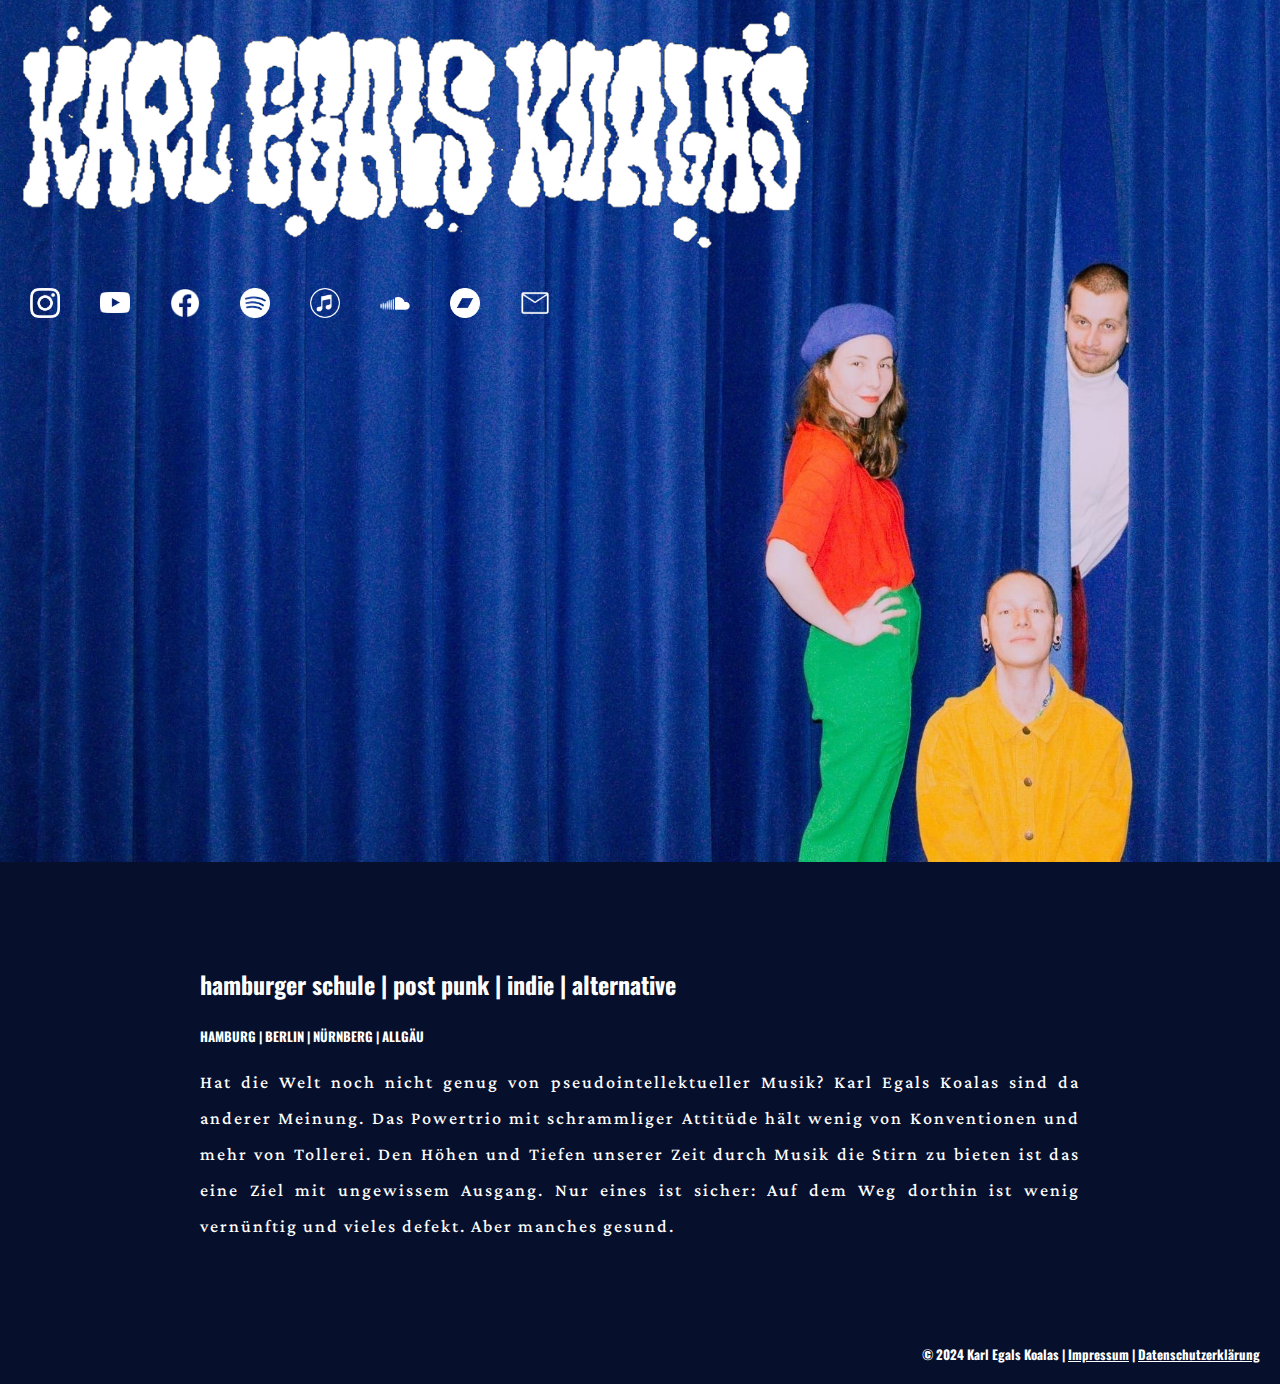
<file: index.html>
<!DOCTYPE html>
<html lang="de">
  <head>
    <meta charset="utf-8">
    <meta name="viewport" content="width=device-width, initial-scale=1.0">

    <link rel="apple-touch-icon" sizes="180x180" href="favicons/apple-touch-icon.png">
    <link rel="icon" type="image/png" sizes="32x32" href="favicons/favicon-32x32.png">
    <link rel="icon" type="image/png" sizes="16x16" href="favicons/favicon-16x16.png">
    <link rel="manifest" href="favicons/site.webmanifest">
    <meta name="msapplication-TileColor" content="#da532c">
    <meta name="theme-color" content="#ffffff">

    <link rel="stylesheet" href="fonts/fonts.css">
    <link rel="stylesheet" href="styles.css">

    <title>Karl Egals Koalas | Band</title>
  </head>
  <body id="index">
    <header>
        <img id="background" src="images/background.jpeg" alt="Bandfoto der Karl Egals Koalas" />

        <div id="header-container">
            <a href="index.html"><img id="logo" src="images/logo.png" alt="Karl Egals Koalas Schriftzug"></a>
    
            <div id="links">
                <a class="link" href="https://www.instagram.com/karlegalskoalas/" target="_blank" rel="noopener noreferrer">
                    <img src="images/instagram.png" alt="Instagram-Logo" />
                </a>
        
                <a class="link" href="https://www.youtube.com/@karlegalskoalas/" target="_blank" rel="noopener noreferrer">
                    <img src="images/youtube.png" alt="Youtube-Logo" />
                </a>
        
                <a class="link" href="https://www.facebook.com/karlegalskoalas/" target="_blank" rel="noopener noreferrer">
                    <img src="images/facebook.png" alt="Facebook-Logo" />
                </a>
        
                <a class="link" href="https://open.spotify.com/artist/2FCNslyXK76W2DKxQeIztz?si=iZWdhHyrTu-3d8PdG4TBAQ/" target="_blank" rel="noopener noreferrer">
                    <img src="images/spotify.png" alt="Spotify-Logo" />
                </a>
        
                <a class="link" href="https://music.apple.com/de/artist/karl-egals-koalas/1701340761" target="_blank" rel="noopener noreferrer">
                    <img src="images/applemusic.png" alt="Apple Music-Logo" />
                </a>
    
                <a class="link" href="https://soundcloud.com/karlegalskoalas/" target="_blank" rel="noopener noreferrer">
                    <img src="images/soundcloud.png" alt="Soundcloud-Logo" />
                </a>
        
                <a class="link" href="https://karlegalskoalas.bandcamp.com/" target="_blank" rel="noopener noreferrer">
                    <img src="images/bandcamp.png" alt="Bandcamp-Logo" />
                </a>
        
                <a class="link" href="mailto:info@karlegalskoalas.de" target="_blank" rel="noopener noreferrer">
                    <img src="images/email.png" alt="Email-Logo" />
                </a>
            </div>
        </div>
    </header>

    <article>
        <p id="genres">
            Hamburger Schule | Post Punk | Indie | Alternative
        </p>
        <p id="locations">
            Hamburg | Berlin | Nürnberg | Allgäu
        </p>
        <p id="description">
            Hat die Welt noch nicht genug von pseudointellektueller Musik? 
            Karl Egals Koalas sind da anderer Meinung. 
            Das Powertrio mit schrammliger Attitüde hält wenig von Konventionen und mehr von Tollerei. 
            Den Höhen und Tiefen unserer Zeit durch Musik die Stirn zu bieten ist das eine Ziel mit ungewissem Ausgang.
            Nur eines ist sicher: Auf dem Weg dorthin ist wenig vernünftig und vieles defekt. Aber manches gesund.
        </p>
    </article>

    <footer>
        © 2024 Karl Egals Koalas | <a href="imprint.html">Impressum</a> | <a href="privacypolicy.html">Datenschutzerklärung</a>
    </footer>
  </body>
</html>
</file>
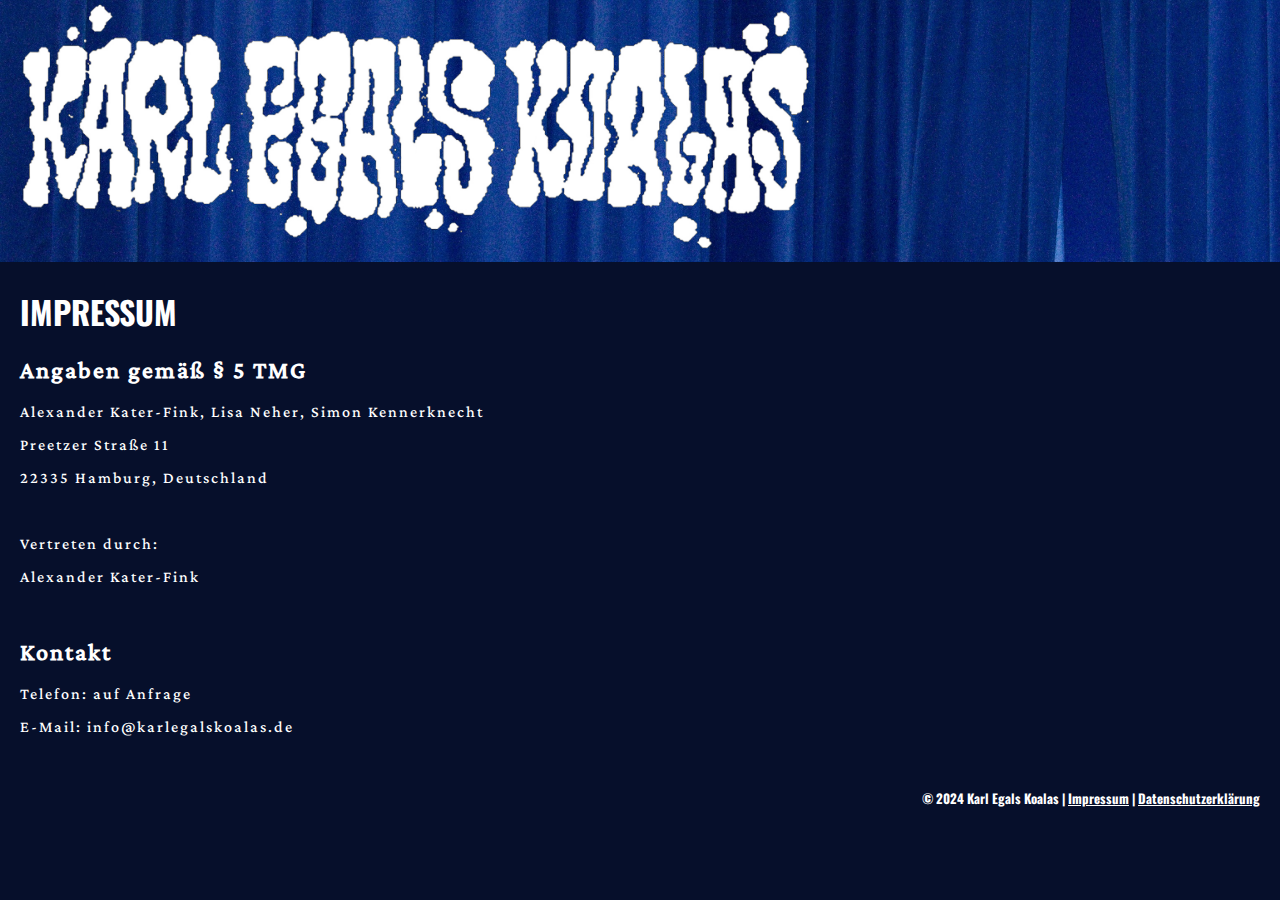
<file: imprint.html>
<!DOCTYPE html>
<html lang="de">
  <head>
    <meta charset="utf-8">
    <meta name="viewport" content="width=device-width, initial-scale=1.0">

    <link rel="apple-touch-icon" sizes="180x180" href="favicons/apple-touch-icon.png">
    <link rel="icon" type="image/png" sizes="32x32" href="favicons/favicon-32x32.png">
    <link rel="icon" type="image/png" sizes="16x16" href="favicons/favicon-16x16.png">
    <link rel="manifest" href="favicons/site.webmanifest">
    <meta name="msapplication-TileColor" content="#da532c">
    <meta name="theme-color" content="#ffffff">
    
    <link rel="stylesheet" href="fonts/fonts.css">
    <link rel="stylesheet" href="styles.css">

    <title>Karl Egals Koalas | Impressum</title>
  </head>
  <body id="imprint">
    <header>
        <img id="background" src="images/background_small.jpg" alt="Ein blauer Vorhang als Hintergrundbild" />
        <div id="header-container">
            <a href="index.html"><img id="logo" src="images/logo.png" alt="Karl Egals Koalas Schriftzug"></a>
        </div>
    </header>

    <article>
        <h1>Impressum</h1>
        <h2>Angaben gemäß § 5 TMG</h2>

        <p>Alexander Kater-Fink, Lisa Neher, Simon Kennerknecht</p>
        <p>Preetzer Straße 11</p>
        <p>22335 Hamburg, Deutschland</p>

        </br>

        <p>Vertreten durch:</p>
        <p>Alexander Kater-Fink</p>

        </br>

        <h2>Kontakt</h2>
        <p>Telefon: auf Anfrage</p>
        <p>E-Mail: info@karlegalskoalas.de</p>

        </br>
    </article>

    <footer>
        © 2024 Karl Egals Koalas | <a href="imprint.html">Impressum</a> | <a href="privacypolicy.html">Datenschutzerklärung</a>
    </footer>
  </body>
</html>
</file>
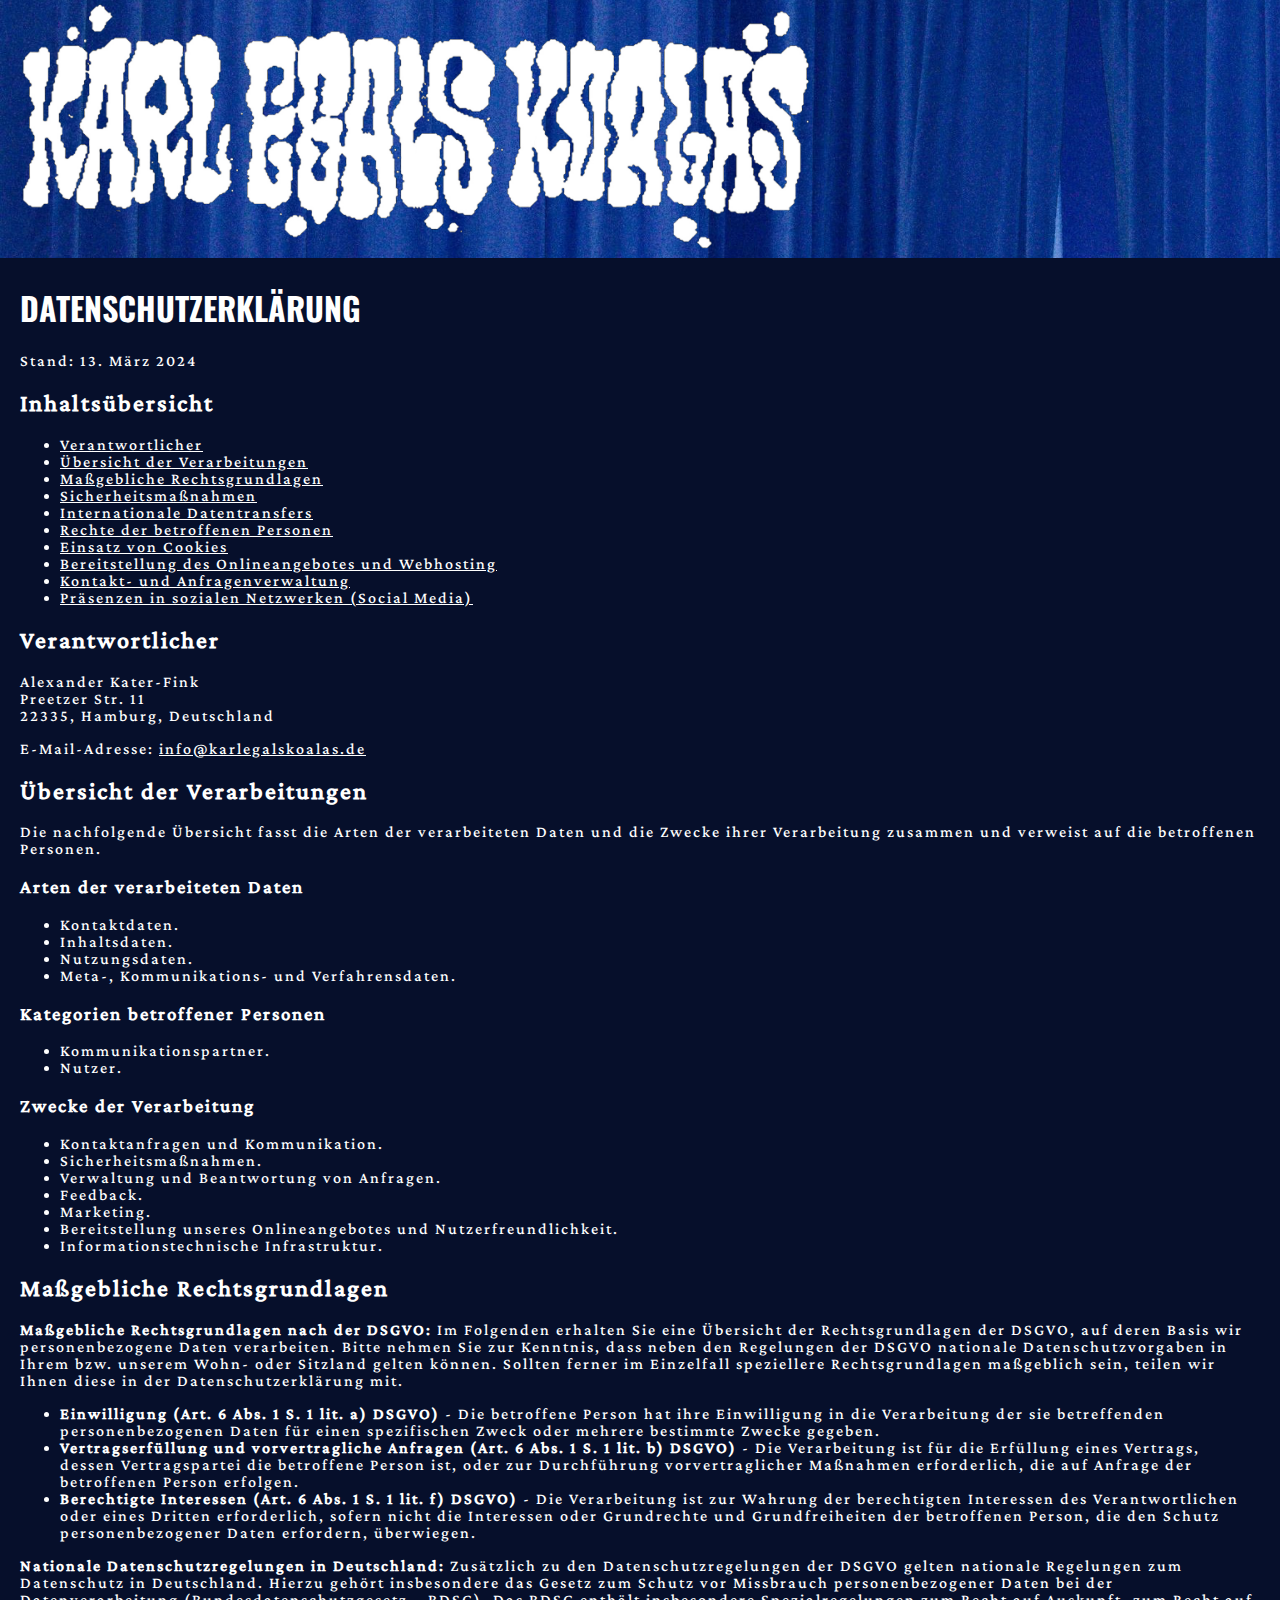
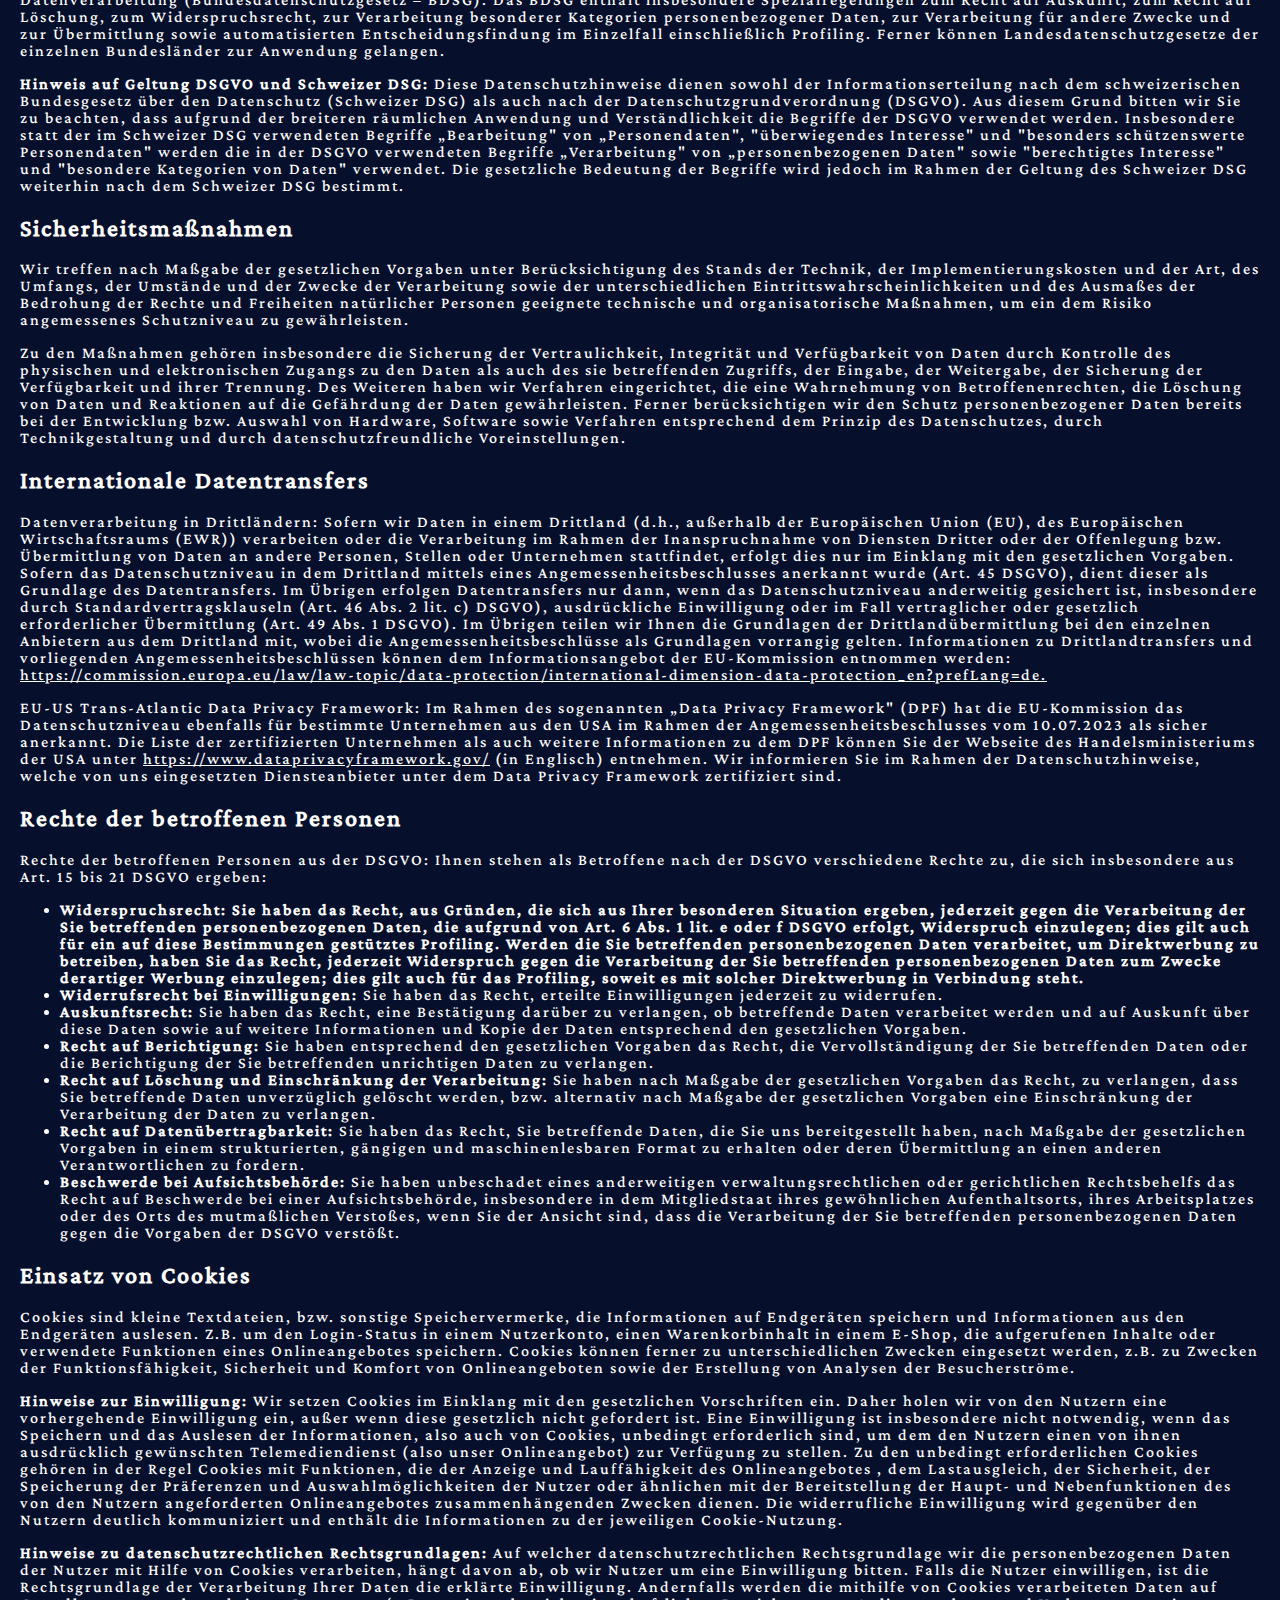
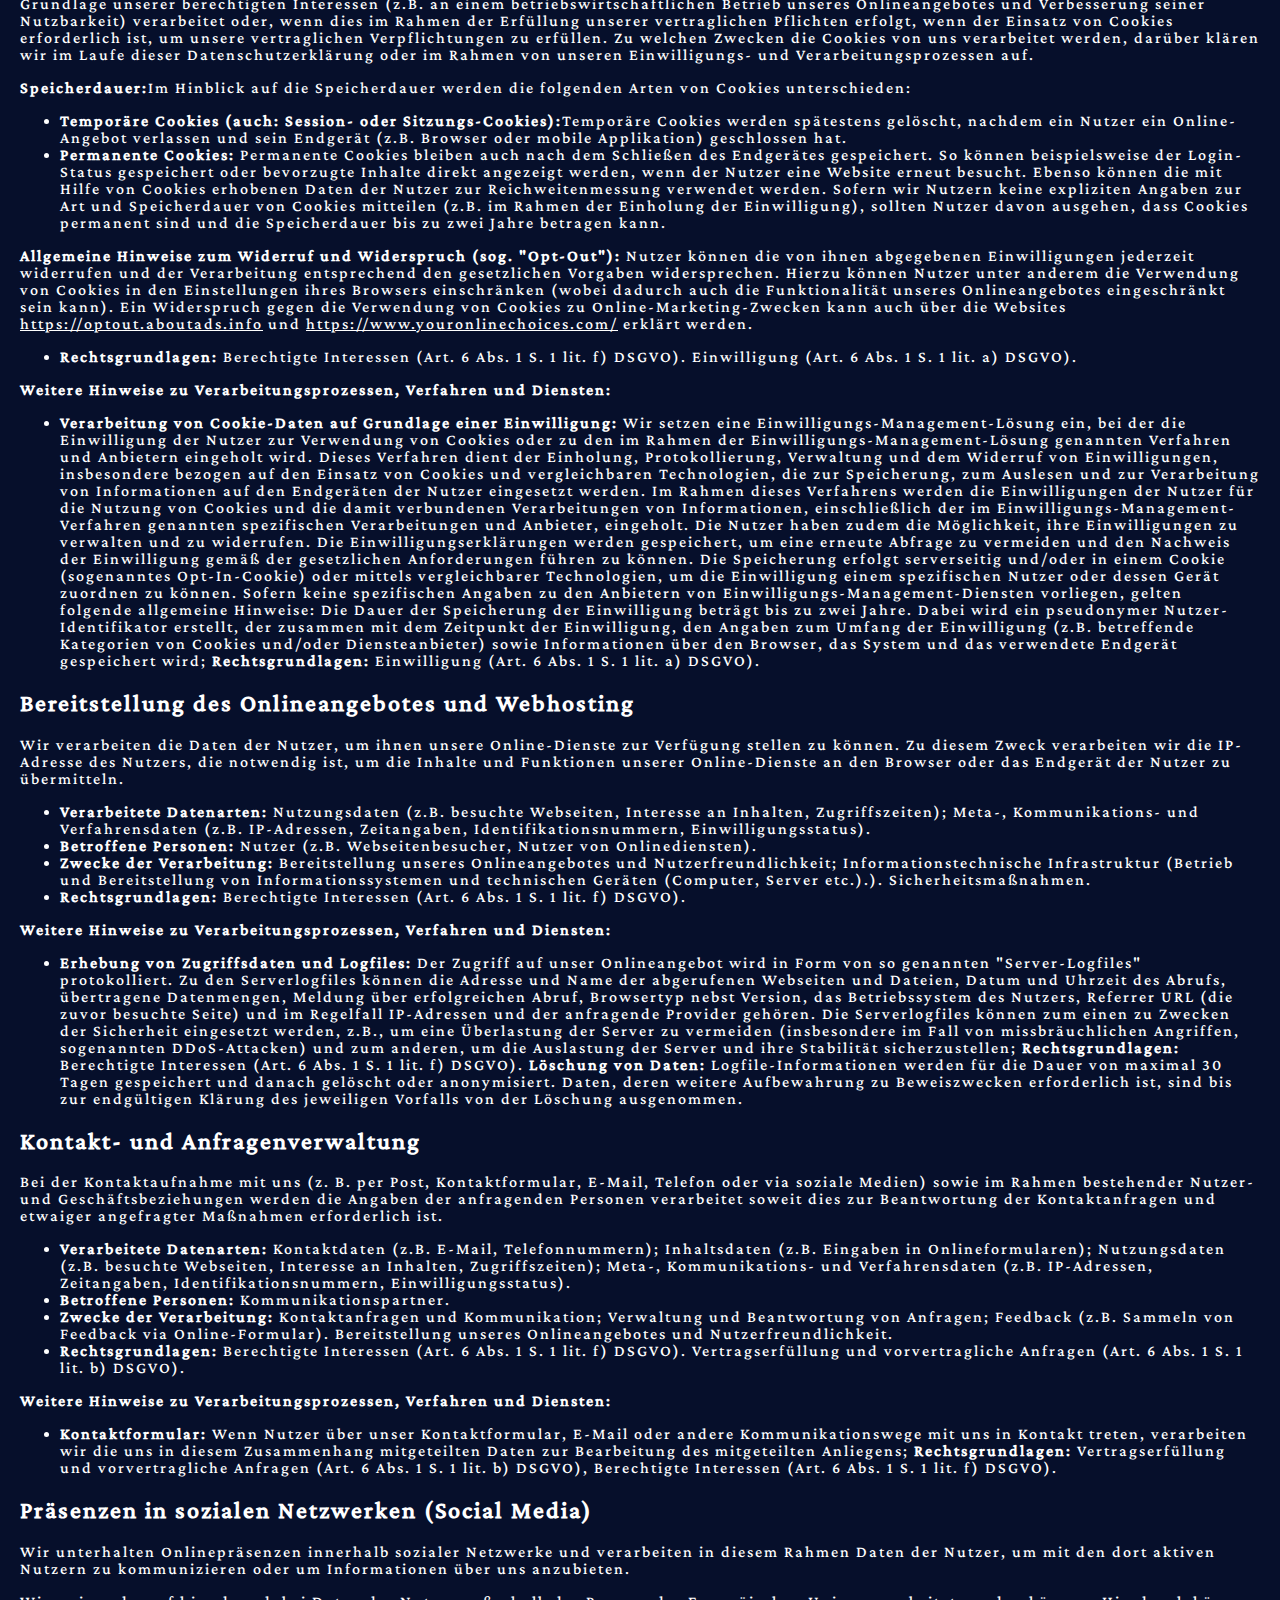
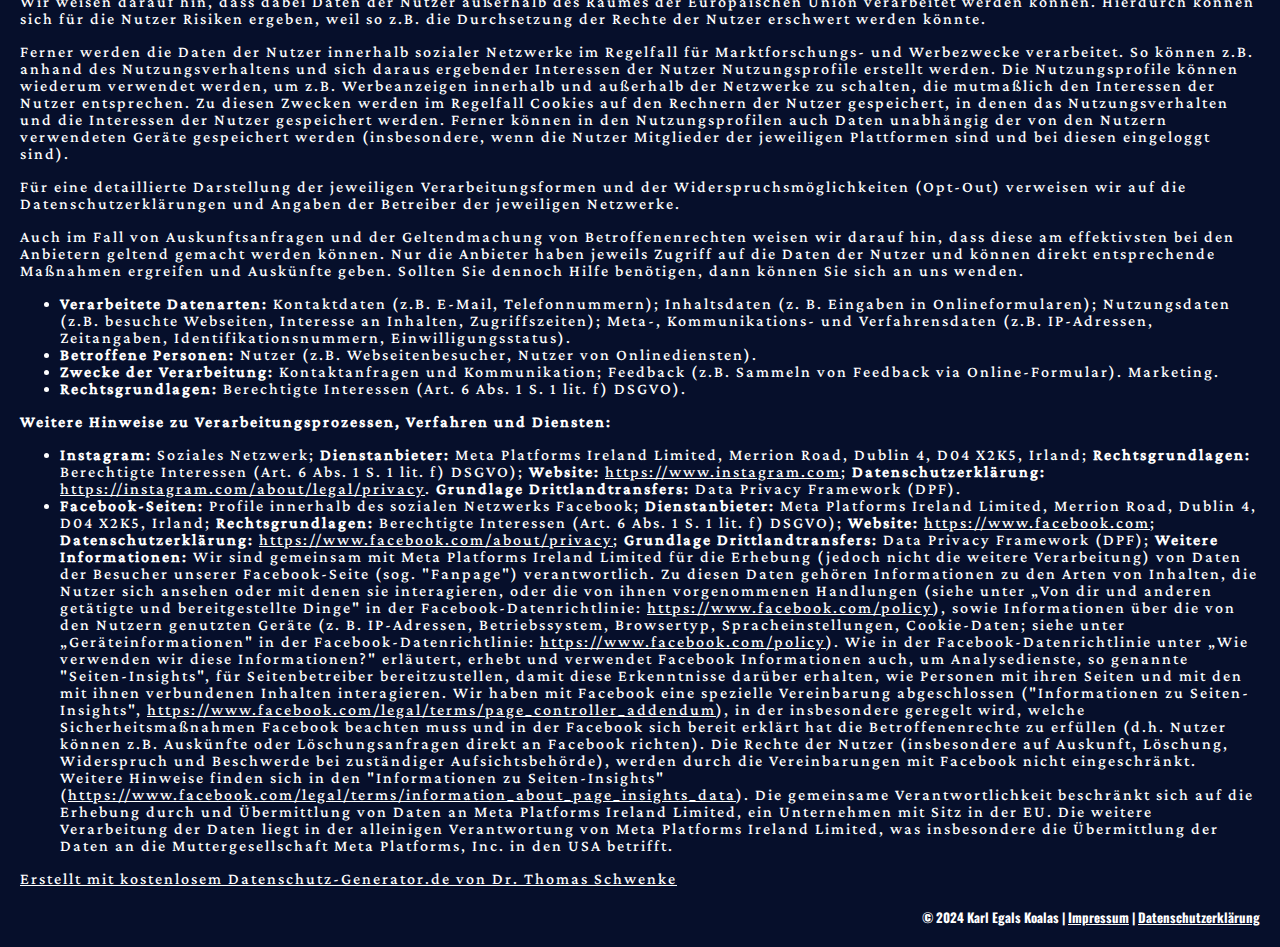
<file: privacypolicy.html>
<!DOCTYPE html>
<html lang="de">

<head>
  <meta charset="utf-8">
  <meta name="viewport" content="width=device-width, initial-scale=1.0">

  <link rel="apple-touch-icon" sizes="180x180" href="favicons/apple-touch-icon.png">
  <link rel="icon" type="image/png" sizes="32x32" href="favicons/favicon-32x32.png">
  <link rel="icon" type="image/png" sizes="16x16" href="favicons/favicon-16x16.png">
  <link rel="manifest" href="favicons/site.webmanifest">
  <meta name="msapplication-TileColor" content="#da532c">
  <meta name="theme-color" content="#ffffff">

  <link rel="stylesheet" href="fonts/fonts.css">
  <link rel="stylesheet" href="styles.css">

  <title>Karl Egals Koalas | Datenschutzerklärung</title>
</head>

<body id="privacypolicy">
  <header>
    <img id="background" src="images/background_small.jpeg" alt="Ein blauer Vorhang als Hintergrundbild" />
    <div id="header-container">
      <a href="index.html"><img id="logo" src="images/logo.png" alt="Karl Egals Koalas Schriftzug"></a>
    </div>
  </header>

  <article>
    <h1>Datenschutzerklärung</h1>
    <p>Stand: 13. März 2024</p>

    <h2>Inhaltsübersicht</h2>
    <ul class="index">
      <li><a class="index-link" href="#m3">Verantwortlicher</a></li>
      <li><a class="index-link" href="#mOverview">Übersicht der Verarbeitungen</a></li>
      <li><a class="index-link" href="#m2427">Maßgebliche Rechtsgrundlagen</a></li>
      <li><a class="index-link" href="#m27">Sicherheitsmaßnahmen</a></li>
      <li><a class="index-link" href="#m24">Internationale Datentransfers</a></li>
      <li><a class="index-link" href="#m10">Rechte der betroffenen Personen</a></li>
      <li><a class="index-link" href="#m134">Einsatz von Cookies</a></li>
      <li><a class="index-link" href="#m225">Bereitstellung des Onlineangebotes und Webhosting</a></li>
      <li><a class="index-link" href="#m182">Kontakt- und Anfragenverwaltung</a></li>
      <li><a class="index-link" href="#m136">Präsenzen in sozialen Netzwerken (Social Media)</a></li>
    </ul>
    <h2 id="m3">Verantwortlicher</h2>
    <p>Alexander Kater-Fink<br>Preetzer Str. 11<br>22335, Hamburg, Deutschland</p>
    E-Mail-Adresse: <a href="mailto:info@karlegalskoalas.de">info@karlegalskoalas.de</a>

    <h2 id="mOverview">Übersicht der Verarbeitungen</h2>
    <p>Die nachfolgende Übersicht fasst die Arten der verarbeiteten Daten und die Zwecke ihrer Verarbeitung zusammen und
      verweist auf die betroffenen Personen.</p>
    <h3>Arten der verarbeiteten Daten</h3>
    <ul>
      <li>Kontaktdaten.</li>
      <li>Inhaltsdaten.</li>
      <li>Nutzungsdaten.</li>
      <li>Meta-, Kommunikations- und Verfahrensdaten.</li>
    </ul>
    <h3>Kategorien betroffener Personen</h3>
    <ul>
      <li>Kommunikationspartner.</li>
      <li>Nutzer.</li>
    </ul>
    <h3>Zwecke der Verarbeitung</h3>
    <ul>
      <li>Kontaktanfragen und Kommunikation.</li>
      <li>Sicherheitsmaßnahmen.</li>
      <li>Verwaltung und Beantwortung von Anfragen.</li>
      <li>Feedback.</li>
      <li>Marketing.</li>
      <li>Bereitstellung unseres Onlineangebotes und Nutzerfreundlichkeit.</li>
      <li>Informationstechnische Infrastruktur.</li>
    </ul>
    <h2 id="m2427">Maßgebliche Rechtsgrundlagen</h2>
    <p><strong>Maßgebliche Rechtsgrundlagen nach der DSGVO: </strong>Im Folgenden erhalten Sie eine Übersicht der
      Rechtsgrundlagen der DSGVO, auf deren Basis wir personenbezogene Daten verarbeiten. Bitte nehmen Sie zur Kenntnis,
      dass neben den Regelungen der DSGVO nationale Datenschutzvorgaben in Ihrem bzw. unserem Wohn- oder Sitzland gelten
      können. Sollten ferner im Einzelfall speziellere Rechtsgrundlagen maßgeblich sein, teilen wir Ihnen diese in der
      Datenschutzerklärung mit.</p>
    <ul>
      <li><strong>Einwilligung (Art. 6 Abs. 1 S. 1 lit. a) DSGVO)</strong> - Die betroffene Person hat ihre Einwilligung
        in die Verarbeitung der sie betreffenden personenbezogenen Daten für einen spezifischen Zweck oder mehrere
        bestimmte Zwecke gegeben.</li>
      <li><strong>Vertragserfüllung und vorvertragliche Anfragen (Art. 6 Abs. 1 S. 1 lit. b) DSGVO)</strong> - Die
        Verarbeitung ist für die Erfüllung eines Vertrags, dessen Vertragspartei die betroffene Person ist, oder zur
        Durchführung vorvertraglicher Maßnahmen erforderlich, die auf Anfrage der betroffenen Person erfolgen.</li>
      <li><strong>Berechtigte Interessen (Art. 6 Abs. 1 S. 1 lit. f) DSGVO)</strong> - Die Verarbeitung ist zur Wahrung
        der berechtigten Interessen des Verantwortlichen oder eines Dritten erforderlich, sofern nicht die Interessen
        oder Grundrechte und Grundfreiheiten der betroffenen Person, die den Schutz personenbezogener Daten erfordern,
        überwiegen.</li>
    </ul>
    <p><strong>Nationale Datenschutzregelungen in Deutschland: </strong>Zusätzlich zu den Datenschutzregelungen der
      DSGVO gelten nationale Regelungen zum Datenschutz in Deutschland. Hierzu gehört insbesondere das Gesetz zum Schutz
      vor Missbrauch personenbezogener Daten bei der Datenverarbeitung (Bundesdatenschutzgesetz – BDSG). Das BDSG
      enthält insbesondere Spezialregelungen zum Recht auf Auskunft, zum Recht auf Löschung, zum Widerspruchsrecht, zur
      Verarbeitung besonderer Kategorien personenbezogener Daten, zur Verarbeitung für andere Zwecke und zur
      Übermittlung sowie automatisierten Entscheidungsfindung im Einzelfall einschließlich Profiling. Ferner können
      Landesdatenschutzgesetze der einzelnen Bundesländer zur Anwendung gelangen.</p>
    <p><strong>Hinweis auf Geltung DSGVO und Schweizer DSG: </strong>Diese Datenschutzhinweise dienen sowohl der
      Informationserteilung nach dem schweizerischen Bundesgesetz über den Datenschutz (Schweizer DSG) als auch nach der
      Datenschutzgrundverordnung (DSGVO). Aus diesem Grund bitten wir Sie zu beachten, dass aufgrund der breiteren
      räumlichen Anwendung und Verständlichkeit die Begriffe der DSGVO verwendet werden. Insbesondere statt der im
      Schweizer DSG verwendeten Begriffe „Bearbeitung" von „Personendaten", "überwiegendes Interesse" und "besonders
      schützenswerte Personendaten" werden die in der DSGVO verwendeten Begriffe „Verarbeitung" von „personenbezogenen
      Daten" sowie "berechtigtes Interesse" und "besondere Kategorien von Daten" verwendet. Die gesetzliche Bedeutung
      der Begriffe wird jedoch im Rahmen der Geltung des Schweizer DSG weiterhin nach dem Schweizer DSG bestimmt.</p>

    <h2 id="m27">Sicherheitsmaßnahmen</h2>
    <p>Wir treffen nach Maßgabe der gesetzlichen Vorgaben unter Berücksichtigung des Stands der Technik, der
      Implementierungskosten und der Art, des Umfangs, der Umstände und der Zwecke der Verarbeitung sowie der
      unterschiedlichen Eintrittswahrscheinlichkeiten und des Ausmaßes der Bedrohung der Rechte und Freiheiten
      natürlicher Personen geeignete technische und organisatorische Maßnahmen, um ein dem Risiko angemessenes
      Schutzniveau zu gewährleisten.</p>
    <p>Zu den Maßnahmen gehören insbesondere die Sicherung der Vertraulichkeit, Integrität und Verfügbarkeit von Daten
      durch Kontrolle des physischen und elektronischen Zugangs zu den Daten als auch des sie betreffenden Zugriffs, der
      Eingabe, der Weitergabe, der Sicherung der Verfügbarkeit und ihrer Trennung. Des Weiteren haben wir Verfahren
      eingerichtet, die eine Wahrnehmung von Betroffenenrechten, die Löschung von Daten und Reaktionen auf die
      Gefährdung der Daten gewährleisten. Ferner berücksichtigen wir den Schutz personenbezogener Daten bereits bei der
      Entwicklung bzw. Auswahl von Hardware, Software sowie Verfahren entsprechend dem Prinzip des Datenschutzes, durch
      Technikgestaltung und durch datenschutzfreundliche Voreinstellungen.</p>

    <h2 id="m24">Internationale Datentransfers</h2>
    <p>Datenverarbeitung in Drittländern: Sofern wir Daten in einem Drittland (d.h., außerhalb der Europäischen Union
      (EU), des Europäischen Wirtschaftsraums (EWR)) verarbeiten oder die Verarbeitung im Rahmen der Inanspruchnahme von
      Diensten Dritter oder der Offenlegung bzw. Übermittlung von Daten an andere Personen, Stellen oder Unternehmen
      stattfindet, erfolgt dies nur im Einklang mit den gesetzlichen Vorgaben. Sofern das Datenschutzniveau in dem
      Drittland mittels eines Angemessenheitsbeschlusses anerkannt wurde (Art. 45 DSGVO), dient dieser als Grundlage des
      Datentransfers. Im Übrigen erfolgen Datentransfers nur dann, wenn das Datenschutzniveau anderweitig gesichert ist,
      insbesondere durch Standardvertragsklauseln (Art. 46 Abs. 2 lit. c) DSGVO), ausdrückliche Einwilligung oder im
      Fall vertraglicher oder gesetzlich erforderlicher Übermittlung (Art. 49 Abs. 1 DSGVO). Im Übrigen teilen wir Ihnen
      die Grundlagen der Drittlandübermittlung bei den einzelnen Anbietern aus dem Drittland mit, wobei die
      Angemessenheitsbeschlüsse als Grundlagen vorrangig gelten. Informationen zu Drittlandtransfers und vorliegenden
      Angemessenheitsbeschlüssen können dem Informationsangebot der EU-Kommission entnommen werden: <a
        href="https://commission.europa.eu/law/law-topic/data-protection/international-dimension-data-protection_en?prefLang=de"
        target="_blank">https://commission.europa.eu/law/law-topic/data-protection/international-dimension-data-protection_en?prefLang=de.</a>
    </p>
    <p>EU-US Trans-Atlantic Data Privacy Framework: Im Rahmen des sogenannten „Data Privacy Framework" (DPF) hat die
      EU-Kommission das Datenschutzniveau ebenfalls für bestimmte Unternehmen aus den USA im Rahmen der
      Angemessenheitsbeschlusses vom 10.07.2023 als sicher anerkannt. Die Liste der zertifizierten Unternehmen als auch
      weitere Informationen zu dem DPF können Sie der Webseite des Handelsministeriums der USA unter <a
        href="https://www.dataprivacyframework.gov/" target="_blank">https://www.dataprivacyframework.gov/</a> (in
      Englisch) entnehmen. Wir informieren Sie im Rahmen der Datenschutzhinweise, welche von uns eingesetzten
      Diensteanbieter unter dem Data Privacy Framework zertifiziert sind.</p>

    <h2 id="m10">Rechte der betroffenen Personen</h2>
    <p>Rechte der betroffenen Personen aus der DSGVO: Ihnen stehen als Betroffene nach der DSGVO verschiedene Rechte zu,
      die sich insbesondere aus Art. 15 bis 21 DSGVO ergeben:</p>
    <ul>
      <li><strong>Widerspruchsrecht: Sie haben das Recht, aus Gründen, die sich aus Ihrer besonderen Situation ergeben,
          jederzeit gegen die Verarbeitung der Sie betreffenden personenbezogenen Daten, die aufgrund von Art. 6 Abs. 1
          lit. e oder f DSGVO erfolgt, Widerspruch einzulegen; dies gilt auch für ein auf diese Bestimmungen gestütztes
          Profiling. Werden die Sie betreffenden personenbezogenen Daten verarbeitet, um Direktwerbung zu betreiben,
          haben Sie das Recht, jederzeit Widerspruch gegen die Verarbeitung der Sie betreffenden personenbezogenen Daten
          zum Zwecke derartiger Werbung einzulegen; dies gilt auch für das Profiling, soweit es mit solcher
          Direktwerbung in Verbindung steht.</strong></li>
      <li><strong>Widerrufsrecht bei Einwilligungen:</strong> Sie haben das Recht, erteilte Einwilligungen jederzeit zu
        widerrufen.</li>
      <li><strong>Auskunftsrecht:</strong> Sie haben das Recht, eine Bestätigung darüber zu verlangen, ob betreffende
        Daten verarbeitet werden und auf Auskunft über diese Daten sowie auf weitere Informationen und Kopie der Daten
        entsprechend den gesetzlichen Vorgaben.</li>
      <li><strong>Recht auf Berichtigung:</strong> Sie haben entsprechend den gesetzlichen Vorgaben das Recht, die
        Vervollständigung der Sie betreffenden Daten oder die Berichtigung der Sie betreffenden unrichtigen Daten zu
        verlangen.</li>
      <li><strong>Recht auf Löschung und Einschränkung der Verarbeitung:</strong> Sie haben nach Maßgabe der
        gesetzlichen Vorgaben das Recht, zu verlangen, dass Sie betreffende Daten unverzüglich gelöscht werden, bzw.
        alternativ nach Maßgabe der gesetzlichen Vorgaben eine Einschränkung der Verarbeitung der Daten zu verlangen.
      </li>
      <li><strong>Recht auf Datenübertragbarkeit:</strong> Sie haben das Recht, Sie betreffende Daten, die Sie uns
        bereitgestellt haben, nach Maßgabe der gesetzlichen Vorgaben in einem strukturierten, gängigen und
        maschinenlesbaren Format zu erhalten oder deren Übermittlung an einen anderen Verantwortlichen zu fordern.</li>
      <li><strong>Beschwerde bei Aufsichtsbehörde:</strong> Sie haben unbeschadet eines anderweitigen
        verwaltungsrechtlichen oder gerichtlichen Rechtsbehelfs das Recht auf Beschwerde bei einer Aufsichtsbehörde,
        insbesondere in dem Mitgliedstaat ihres gewöhnlichen Aufenthaltsorts, ihres Arbeitsplatzes oder des Orts des
        mutmaßlichen Verstoßes, wenn Sie der Ansicht sind, dass die Verarbeitung der Sie betreffenden personenbezogenen
        Daten gegen die Vorgaben der DSGVO verstößt.</li>
    </ul>

    <h2 id="m134">Einsatz von Cookies</h2>
    <p>Cookies sind kleine Textdateien, bzw. sonstige Speichervermerke, die Informationen auf Endgeräten speichern und
      Informationen aus den Endgeräten auslesen. Z.B. um den Login-Status in einem Nutzerkonto, einen Warenkorbinhalt
      in einem E-Shop, die aufgerufenen Inhalte oder verwendete Funktionen eines Onlineangebotes speichern. Cookies
      können ferner zu unterschiedlichen Zwecken eingesetzt werden, z.B. zu Zwecken der Funktionsfähigkeit, Sicherheit
      und Komfort von Onlineangeboten sowie der Erstellung von Analysen der Besucherströme. </p>
    <p><strong>Hinweise zur Einwilligung: </strong>Wir setzen Cookies im Einklang mit den gesetzlichen Vorschriften ein.
      Daher holen wir von den Nutzern eine vorhergehende Einwilligung ein, außer wenn diese gesetzlich nicht gefordert
      ist. Eine Einwilligung ist insbesondere nicht notwendig, wenn das Speichern und das Auslesen der Informationen,
      also auch von Cookies, unbedingt erforderlich sind, um dem den Nutzern einen von ihnen ausdrücklich gewünschten
      Telemediendienst (also unser Onlineangebot) zur Verfügung zu stellen. Zu den unbedingt erforderlichen Cookies
      gehören in der Regel Cookies mit Funktionen, die der Anzeige und Lauffähigkeit des Onlineangebotes , dem
      Lastausgleich, der Sicherheit, der Speicherung der Präferenzen und Auswahlmöglichkeiten der Nutzer oder ähnlichen
      mit der Bereitstellung der Haupt- und Nebenfunktionen des von den Nutzern angeforderten Onlineangebotes
      zusammenhängenden Zwecken dienen. Die widerrufliche Einwilligung wird gegenüber den Nutzern deutlich kommuniziert
      und enthält die Informationen zu der jeweiligen Cookie-Nutzung.</p>
    <p><strong>Hinweise zu datenschutzrechtlichen Rechtsgrundlagen: </strong>Auf welcher datenschutzrechtlichen
      Rechtsgrundlage wir die personenbezogenen Daten der Nutzer mit Hilfe von Cookies verarbeiten, hängt davon ab, ob
      wir Nutzer um eine Einwilligung bitten. Falls die Nutzer einwilligen, ist die Rechtsgrundlage der Verarbeitung
      Ihrer Daten die erklärte Einwilligung. Andernfalls werden die mithilfe von Cookies verarbeiteten Daten auf
      Grundlage unserer berechtigten Interessen (z.B. an einem betriebswirtschaftlichen Betrieb unseres Onlineangebotes
      und Verbesserung seiner Nutzbarkeit) verarbeitet oder, wenn dies im Rahmen der Erfüllung unserer vertraglichen
      Pflichten erfolgt, wenn der Einsatz von Cookies erforderlich ist, um unsere vertraglichen Verpflichtungen zu
      erfüllen. Zu welchen Zwecken die Cookies von uns verarbeitet werden, darüber klären wir im Laufe dieser
      Datenschutzerklärung oder im Rahmen von unseren Einwilligungs- und Verarbeitungsprozessen auf.</p>
    <p><strong>Speicherdauer:</strong>Im Hinblick auf die Speicherdauer werden die folgenden Arten von Cookies
      unterschieden:</p>
    <ul>
      <li><strong>Temporäre Cookies (auch: Session- oder Sitzungs-Cookies):</strong>Temporäre Cookies werden spätestens
        gelöscht, nachdem ein Nutzer ein Online-Angebot verlassen und sein Endgerät (z.B. Browser oder mobile
        Applikation) geschlossen hat.</li>
      <li><strong>Permanente Cookies:</strong> Permanente Cookies bleiben auch nach dem Schließen des Endgerätes
        gespeichert. So können beispielsweise der Login-Status gespeichert oder bevorzugte Inhalte direkt angezeigt
        werden, wenn der Nutzer eine Website erneut besucht. Ebenso können die mit Hilfe von Cookies erhobenen Daten der
        Nutzer zur Reichweitenmessung verwendet werden. Sofern wir Nutzern keine expliziten Angaben zur Art und
        Speicherdauer von Cookies mitteilen (z.B. im Rahmen der Einholung der Einwilligung), sollten Nutzer davon
        ausgehen, dass Cookies permanent sind und die Speicherdauer bis zu zwei Jahre betragen kann.</li>
    </ul>
    <p><strong>Allgemeine Hinweise zum Widerruf und Widerspruch (sog. "Opt-Out"): </strong>Nutzer können die von ihnen
      abgegebenen Einwilligungen jederzeit widerrufen und der Verarbeitung entsprechend den gesetzlichen Vorgaben
      widersprechen. Hierzu können Nutzer unter anderem die Verwendung von Cookies in den Einstellungen ihres Browsers
      einschränken (wobei dadurch auch die Funktionalität unseres Onlineangebotes eingeschränkt sein kann). Ein
      Widerspruch gegen die Verwendung von Cookies zu Online-Marketing-Zwecken kann auch über die Websites <a
        href="https://optout.aboutads.info/" target="_new">https://optout.aboutads.info</a> und <a
        href="https://www.youronlinechoices.com/" target="_new">https://www.youronlinechoices.com/</a> erklärt werden.
    </p>
    <ul class="m-elements">
      <li class=""><strong>Rechtsgrundlagen:</strong> Berechtigte Interessen (Art. 6 Abs. 1 S. 1 lit. f) DSGVO).
        Einwilligung (Art. 6 Abs. 1 S. 1 lit. a) DSGVO).</li>
    </ul>
    <p><strong>Weitere Hinweise zu Verarbeitungsprozessen, Verfahren und Diensten:</strong></p>
    <ul class="m-elements">
      <li><strong>Verarbeitung von Cookie-Daten auf Grundlage einer Einwilligung: </strong>Wir setzen eine
        Einwilligungs-Management-Lösung ein, bei der die Einwilligung der Nutzer zur Verwendung von Cookies oder zu den
        im Rahmen der Einwilligungs-Management-Lösung genannten Verfahren und Anbietern eingeholt wird. Dieses Verfahren
        dient der Einholung, Protokollierung, Verwaltung und dem Widerruf von Einwilligungen, insbesondere bezogen auf
        den Einsatz von Cookies und vergleichbaren Technologien, die zur Speicherung, zum Auslesen und zur Verarbeitung
        von Informationen auf den Endgeräten der Nutzer eingesetzt werden. Im Rahmen dieses Verfahrens werden die
        Einwilligungen der Nutzer für die Nutzung von Cookies und die damit verbundenen Verarbeitungen von
        Informationen, einschließlich der im Einwilligungs-Management-Verfahren genannten spezifischen Verarbeitungen
        und Anbieter, eingeholt. Die Nutzer haben zudem die Möglichkeit, ihre Einwilligungen zu verwalten und zu
        widerrufen. Die Einwilligungserklärungen werden gespeichert, um eine erneute Abfrage zu vermeiden und den
        Nachweis der Einwilligung gemäß der gesetzlichen Anforderungen führen zu können. Die Speicherung erfolgt
        serverseitig und/oder in einem Cookie (sogenanntes Opt-In-Cookie) oder mittels vergleichbarer Technologien, um
        die Einwilligung einem spezifischen Nutzer oder dessen Gerät zuordnen zu können. Sofern keine spezifischen
        Angaben zu den Anbietern von Einwilligungs-Management-Diensten vorliegen, gelten folgende allgemeine Hinweise:
        Die Dauer der Speicherung der Einwilligung beträgt bis zu zwei Jahre. Dabei wird ein pseudonymer
        Nutzer-Identifikator erstellt, der zusammen mit dem Zeitpunkt der Einwilligung, den Angaben zum Umfang der
        Einwilligung (z.B. betreffende Kategorien von Cookies und/oder Diensteanbieter) sowie Informationen über den
        Browser, das System und das verwendete Endgerät gespeichert wird; <span
          class=""><strong>Rechtsgrundlagen:</strong> Einwilligung (Art. 6 Abs. 1 S. 1 lit. a) DSGVO).</span></li>
    </ul>
    <h2 id="m225">Bereitstellung des Onlineangebotes und Webhosting</h2>
    <p>Wir verarbeiten die Daten der Nutzer, um ihnen unsere Online-Dienste zur Verfügung stellen zu können. Zu diesem
      Zweck verarbeiten wir die IP-Adresse des Nutzers, die notwendig ist, um die Inhalte und Funktionen unserer
      Online-Dienste an den Browser oder das Endgerät der Nutzer zu übermitteln.</p>
    <ul class="m-elements">
      <li><strong>Verarbeitete Datenarten:</strong> Nutzungsdaten (z.B. besuchte Webseiten, Interesse an Inhalten,
        Zugriffszeiten); Meta-, Kommunikations- und Verfahrensdaten (z.B. IP-Adressen, Zeitangaben,
        Identifikationsnummern, Einwilligungsstatus).</li>
      <li><strong>Betroffene Personen:</strong> Nutzer (z.B. Webseitenbesucher, Nutzer von Onlinediensten).</li>
      <li><strong>Zwecke der Verarbeitung:</strong> Bereitstellung unseres Onlineangebotes und Nutzerfreundlichkeit;
        Informationstechnische Infrastruktur (Betrieb und Bereitstellung von Informationssystemen und technischen
        Geräten (Computer, Server etc.).). Sicherheitsmaßnahmen.</li>
      <li class=""><strong>Rechtsgrundlagen:</strong> Berechtigte Interessen (Art. 6 Abs. 1 S. 1 lit. f) DSGVO).</li>
    </ul>
    <p><strong>Weitere Hinweise zu Verarbeitungsprozessen, Verfahren und Diensten:</strong></p>
    <ul class="m-elements">
      <li><strong>Erhebung von Zugriffsdaten und Logfiles: </strong>Der Zugriff auf unser Onlineangebot wird in Form von
        so genannten "Server-Logfiles" protokolliert. Zu den Serverlogfiles können die Adresse und Name der abgerufenen
        Webseiten und Dateien, Datum und Uhrzeit des Abrufs, übertragene Datenmengen, Meldung über erfolgreichen Abruf,
        Browsertyp nebst Version, das Betriebssystem des Nutzers, Referrer URL (die zuvor besuchte Seite) und im
        Regelfall IP-Adressen und der anfragende Provider gehören. Die Serverlogfiles können zum einen zu Zwecken der
        Sicherheit eingesetzt werden, z.B., um eine Überlastung der Server zu vermeiden (insbesondere im Fall von
        missbräuchlichen Angriffen, sogenannten DDoS-Attacken) und zum anderen, um die Auslastung der Server und ihre
        Stabilität sicherzustellen; <span class=""><strong>Rechtsgrundlagen:</strong> Berechtigte Interessen (Art. 6
          Abs. 1 S. 1 lit. f) DSGVO). </span><strong>Löschung von Daten:</strong> Logfile-Informationen werden für die
        Dauer von maximal 30 Tagen gespeichert und danach gelöscht oder anonymisiert. Daten, deren weitere Aufbewahrung
        zu Beweiszwecken erforderlich ist, sind bis zur endgültigen Klärung des jeweiligen Vorfalls von der Löschung
        ausgenommen.</li>
    </ul>
    <h2 id="m182">Kontakt- und Anfragenverwaltung</h2>
    <p>Bei der Kontaktaufnahme mit uns (z. B. per Post, Kontaktformular, E-Mail, Telefon oder via soziale Medien) sowie
      im Rahmen bestehender Nutzer- und Geschäftsbeziehungen werden die Angaben der anfragenden Personen verarbeitet
      soweit dies zur Beantwortung der Kontaktanfragen und etwaiger angefragter Maßnahmen erforderlich ist.</p>
    <ul class="m-elements">
      <li><strong>Verarbeitete Datenarten:</strong> Kontaktdaten (z.B. E-Mail, Telefonnummern); Inhaltsdaten (z.B.
        Eingaben in Onlineformularen); Nutzungsdaten (z.B. besuchte Webseiten, Interesse an Inhalten, Zugriffszeiten);
        Meta-, Kommunikations- und Verfahrensdaten (z.B. IP-Adressen, Zeitangaben, Identifikationsnummern,
        Einwilligungsstatus).</li>
      <li><strong>Betroffene Personen:</strong> Kommunikationspartner.</li>
      <li><strong>Zwecke der Verarbeitung:</strong> Kontaktanfragen und Kommunikation; Verwaltung und Beantwortung von
        Anfragen; Feedback (z.B. Sammeln von Feedback via Online-Formular). Bereitstellung unseres Onlineangebotes und
        Nutzerfreundlichkeit.</li>
      <li class=""><strong>Rechtsgrundlagen:</strong> Berechtigte Interessen (Art. 6 Abs. 1 S. 1 lit. f) DSGVO).
        Vertragserfüllung und vorvertragliche Anfragen (Art. 6 Abs. 1 S. 1 lit. b) DSGVO).</li>
    </ul>
    <p><strong>Weitere Hinweise zu Verarbeitungsprozessen, Verfahren und Diensten:</strong></p>
    <ul class="m-elements">
      <li><strong>Kontaktformular: </strong>Wenn Nutzer über unser Kontaktformular, E-Mail oder andere
        Kommunikationswege mit uns in Kontakt treten, verarbeiten wir die uns in diesem Zusammenhang mitgeteilten Daten
        zur Bearbeitung des mitgeteilten Anliegens; <span class=""><strong>Rechtsgrundlagen:</strong> Vertragserfüllung
          und vorvertragliche Anfragen (Art. 6 Abs. 1 S. 1 lit. b) DSGVO), Berechtigte Interessen (Art. 6 Abs. 1 S. 1
          lit. f) DSGVO).</span></li>
    </ul>
    <h2 id="m136">Präsenzen in sozialen Netzwerken (Social Media)</h2>
    <p>Wir unterhalten Onlinepräsenzen innerhalb sozialer Netzwerke und verarbeiten in diesem Rahmen Daten der Nutzer,
      um mit den dort aktiven Nutzern zu kommunizieren oder um Informationen über uns anzubieten.</p>
    <p>Wir weisen darauf hin, dass dabei Daten der Nutzer außerhalb des Raumes der Europäischen Union verarbeitet werden
      können. Hierdurch können sich für die Nutzer Risiken ergeben, weil so z.B. die Durchsetzung der Rechte der Nutzer
      erschwert werden könnte.</p>
    <p>Ferner werden die Daten der Nutzer innerhalb sozialer Netzwerke im Regelfall für Marktforschungs- und Werbezwecke
      verarbeitet. So können z.B. anhand des Nutzungsverhaltens und sich daraus ergebender Interessen der Nutzer
      Nutzungsprofile erstellt werden. Die Nutzungsprofile können wiederum verwendet werden, um z.B. Werbeanzeigen
      innerhalb und außerhalb der Netzwerke zu schalten, die mutmaßlich den Interessen der Nutzer entsprechen. Zu diesen
      Zwecken werden im Regelfall Cookies auf den Rechnern der Nutzer gespeichert, in denen das Nutzungsverhalten und
      die Interessen der Nutzer gespeichert werden. Ferner können in den Nutzungsprofilen auch Daten unabhängig der von
      den Nutzern verwendeten Geräte gespeichert werden (insbesondere, wenn die Nutzer Mitglieder der jeweiligen
      Plattformen sind und bei diesen eingeloggt sind).</p>
    <p>Für eine detaillierte Darstellung der jeweiligen Verarbeitungsformen und der Widerspruchsmöglichkeiten (Opt-Out)
      verweisen wir auf die Datenschutzerklärungen und Angaben der Betreiber der jeweiligen Netzwerke.</p>
    <p>Auch im Fall von Auskunftsanfragen und der Geltendmachung von Betroffenenrechten weisen wir darauf hin, dass
      diese am effektivsten bei den Anbietern geltend gemacht werden können. Nur die Anbieter haben jeweils Zugriff auf
      die Daten der Nutzer und können direkt entsprechende Maßnahmen ergreifen und Auskünfte geben. Sollten Sie dennoch
      Hilfe benötigen, dann können Sie sich an uns wenden.</p>
    <ul class="m-elements">
      <li><strong>Verarbeitete Datenarten:</strong> Kontaktdaten (z.B. E-Mail, Telefonnummern); Inhaltsdaten (z. B.
        Eingaben in Onlineformularen); Nutzungsdaten (z.B. besuchte Webseiten, Interesse an Inhalten, Zugriffszeiten);
        Meta-, Kommunikations- und Verfahrensdaten (z.B. IP-Adressen, Zeitangaben, Identifikationsnummern,
        Einwilligungsstatus).</li>
      <li><strong>Betroffene Personen:</strong> Nutzer (z.B. Webseitenbesucher, Nutzer von Onlinediensten).</li>
      <li><strong>Zwecke der Verarbeitung:</strong> Kontaktanfragen und Kommunikation; Feedback (z.B. Sammeln von
        Feedback via Online-Formular). Marketing.</li>
      <li class=""><strong>Rechtsgrundlagen:</strong> Berechtigte Interessen (Art. 6 Abs. 1 S. 1 lit. f) DSGVO).</li>
    </ul>
    <p><strong>Weitere Hinweise zu Verarbeitungsprozessen, Verfahren und Diensten:</strong></p>
    <ul class="m-elements">
      <li><strong>Instagram: </strong>Soziales Netzwerk; <strong>Dienstanbieter:</strong> Meta Platforms Ireland
        Limited, Merrion Road, Dublin 4, D04 X2K5, Irland; <span class=""><strong>Rechtsgrundlagen:</strong> Berechtigte
          Interessen (Art. 6 Abs. 1 S. 1 lit. f) DSGVO); </span><strong>Website:</strong> <a
          href="https://www.instagram.com" target="_blank">https://www.instagram.com</a>;
        <strong>Datenschutzerklärung:</strong> <a href="https://instagram.com/about/legal/privacy"
          target="_blank">https://instagram.com/about/legal/privacy</a>. <strong>Grundlage Drittlandtransfers:</strong>
        Data Privacy Framework (DPF).</li>
      <li><strong>Facebook-Seiten: </strong>Profile innerhalb des sozialen Netzwerks Facebook;
        <strong>Dienstanbieter:</strong> Meta Platforms Ireland Limited, Merrion Road, Dublin 4, D04 X2K5, Irland; <span
          class=""><strong>Rechtsgrundlagen:</strong> Berechtigte Interessen (Art. 6 Abs. 1 S. 1 lit. f) DSGVO);
        </span><strong>Website:</strong> <a href="https://www.facebook.com"
          target="_blank">https://www.facebook.com</a>; <strong>Datenschutzerklärung:</strong> <a
          href="https://www.facebook.com/about/privacy" target="_blank">https://www.facebook.com/about/privacy</a>;
        <strong>Grundlage Drittlandtransfers:</strong> Data Privacy Framework (DPF); <strong>Weitere
          Informationen:</strong> Wir sind gemeinsam mit Meta Platforms Ireland Limited für die Erhebung (jedoch nicht
        die weitere Verarbeitung) von Daten der Besucher unserer Facebook-Seite (sog. "Fanpage") verantwortlich. Zu
        diesen Daten gehören Informationen zu den Arten von Inhalten, die Nutzer sich ansehen oder mit denen sie
        interagieren, oder die von ihnen vorgenommenen Handlungen (siehe unter „Von dir und anderen getätigte und
        bereitgestellte Dinge" in der Facebook-Datenrichtlinie: <a href="https://www.facebook.com/policy"
          target="_blank">https://www.facebook.com/policy</a>), sowie Informationen über die von den Nutzern genutzten
        Geräte (z. B. IP-Adressen, Betriebssystem, Browsertyp, Spracheinstellungen, Cookie-Daten; siehe unter
        „Geräteinformationen" in der Facebook-Datenrichtlinie: <a href="https://www.facebook.com/policy"
          target="_blank">https://www.facebook.com/policy</a>). Wie in der Facebook-Datenrichtlinie unter „Wie verwenden
        wir diese Informationen?" erläutert, erhebt und verwendet Facebook Informationen auch, um Analysedienste, so
        genannte "Seiten-Insights", für Seitenbetreiber bereitzustellen, damit diese Erkenntnisse darüber erhalten, wie
        Personen mit ihren Seiten und mit den mit ihnen verbundenen Inhalten interagieren. Wir haben mit Facebook eine
        spezielle Vereinbarung abgeschlossen ("Informationen zu Seiten-Insights", <a
          href="https://www.facebook.com/legal/terms/page_controller_addendum"
          target="_blank">https://www.facebook.com/legal/terms/page_controller_addendum</a>), in der insbesondere
        geregelt wird, welche Sicherheitsmaßnahmen Facebook beachten muss und in der Facebook sich bereit erklärt hat
        die Betroffenenrechte zu erfüllen (d.h. Nutzer können z.B. Auskünfte oder Löschungsanfragen direkt an
        Facebook richten). Die Rechte der Nutzer (insbesondere auf Auskunft, Löschung, Widerspruch und Beschwerde bei
        zuständiger Aufsichtsbehörde), werden durch die Vereinbarungen mit Facebook nicht eingeschränkt. Weitere
        Hinweise finden sich in den "Informationen zu Seiten-Insights" (<a
          href="https://www.facebook.com/legal/terms/information_about_page_insights_data"
          target="_blank">https://www.facebook.com/legal/terms/information_about_page_insights_data</a>). Die gemeinsame
        Verantwortlichkeit beschränkt sich auf die Erhebung durch und Übermittlung von Daten an Meta Platforms Ireland
        Limited, ein Unternehmen mit Sitz in der EU. Die weitere Verarbeitung der Daten liegt in der alleinigen
        Verantwortung von Meta Platforms Ireland Limited, was insbesondere die Übermittlung der Daten an die
        Muttergesellschaft Meta Platforms, Inc. in den USA betrifft.</li>
    </ul>
    <p class="seal"><a href="https://datenschutz-generator.de/"
        title="Rechtstext von Dr. Schwenke - für weitere Informationen bitte anklicken." target="_blank"
        rel="noopener noreferrer nofollow">Erstellt mit kostenlosem Datenschutz-Generator.de von Dr. Thomas Schwenke</a>
    </p>
  </article>

  <footer>
    © 2024 Karl Egals Koalas | <a href="imprint.html">Impressum</a> | <a
      href="privacypolicy.html">Datenschutzerklärung</a>
  </footer>
</body>

</html>
</file>
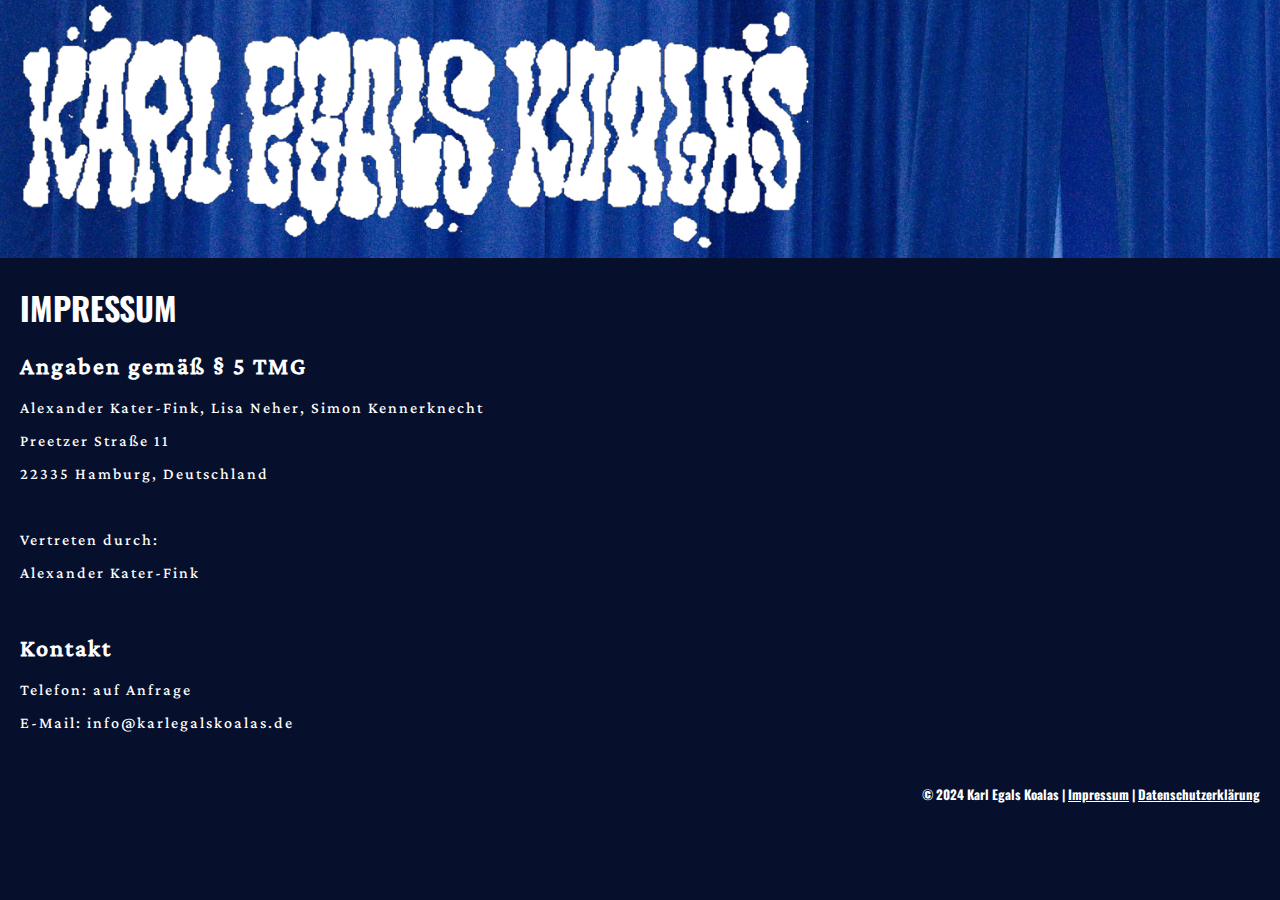
<file: html/imprint.html>
<!DOCTYPE html>
<html lang="de">
  <head>
    <meta charset="utf-8">
    <meta name="viewport" content="width=device-width, initial-scale=1.0">

    <link rel="apple-touch-icon" sizes="180x180" href="/favicons/apple-touch-icon.png">
    <link rel="icon" type="image/png" sizes="32x32" href="/favicons/favicon-32x32.png">
    <link rel="icon" type="image/png" sizes="16x16" href="/favicons/favicon-16x16.png">
    <link rel="manifest" href="/favicons/site.webmanifest">
    <meta name="msapplication-TileColor" content="#da532c">
    <meta name="theme-color" content="#ffffff">
    
    <link rel="stylesheet" href="/fonts/fonts.css">
    <link rel="stylesheet" href="/styles.css">

    <title>Karl Egals Koalas | Impressum</title>
  </head>
  <body id="imprint">
    <header>
        <img id="background" src="/images/background_small.jpeg" alt="Ein blauer Vorhang als Hintergrundbild" />
        <div id="header-container">
            <a href="/index.html"><img id="logo" src="/images/logo.png" alt="Karl Egals Koalas Schriftzug"></a>
        </div>
    </header>

    <article>
        <h1>Impressum</h1>
        <h2>Angaben gemäß § 5 TMG</h2>

        <p>Alexander Kater-Fink, Lisa Neher, Simon Kennerknecht</p>
        <p>Preetzer Straße 11</p>
        <p>22335 Hamburg, Deutschland</p>

        </br>

        <p>Vertreten durch:</p>
        <p>Alexander Kater-Fink</p>

        </br>

        <h2>Kontakt</h2>
        <p>Telefon: auf Anfrage</p>
        <p>E-Mail: info@karlegalskoalas.de</p>

        </br>
    </article>

    <footer>
        © 2024 Karl Egals Koalas | <a href="/html/imprint.html">Impressum</a> | <a href="/html/privacypolicy.html">Datenschutzerklärung</a>
    </footer>
  </body>
</html>
</file>
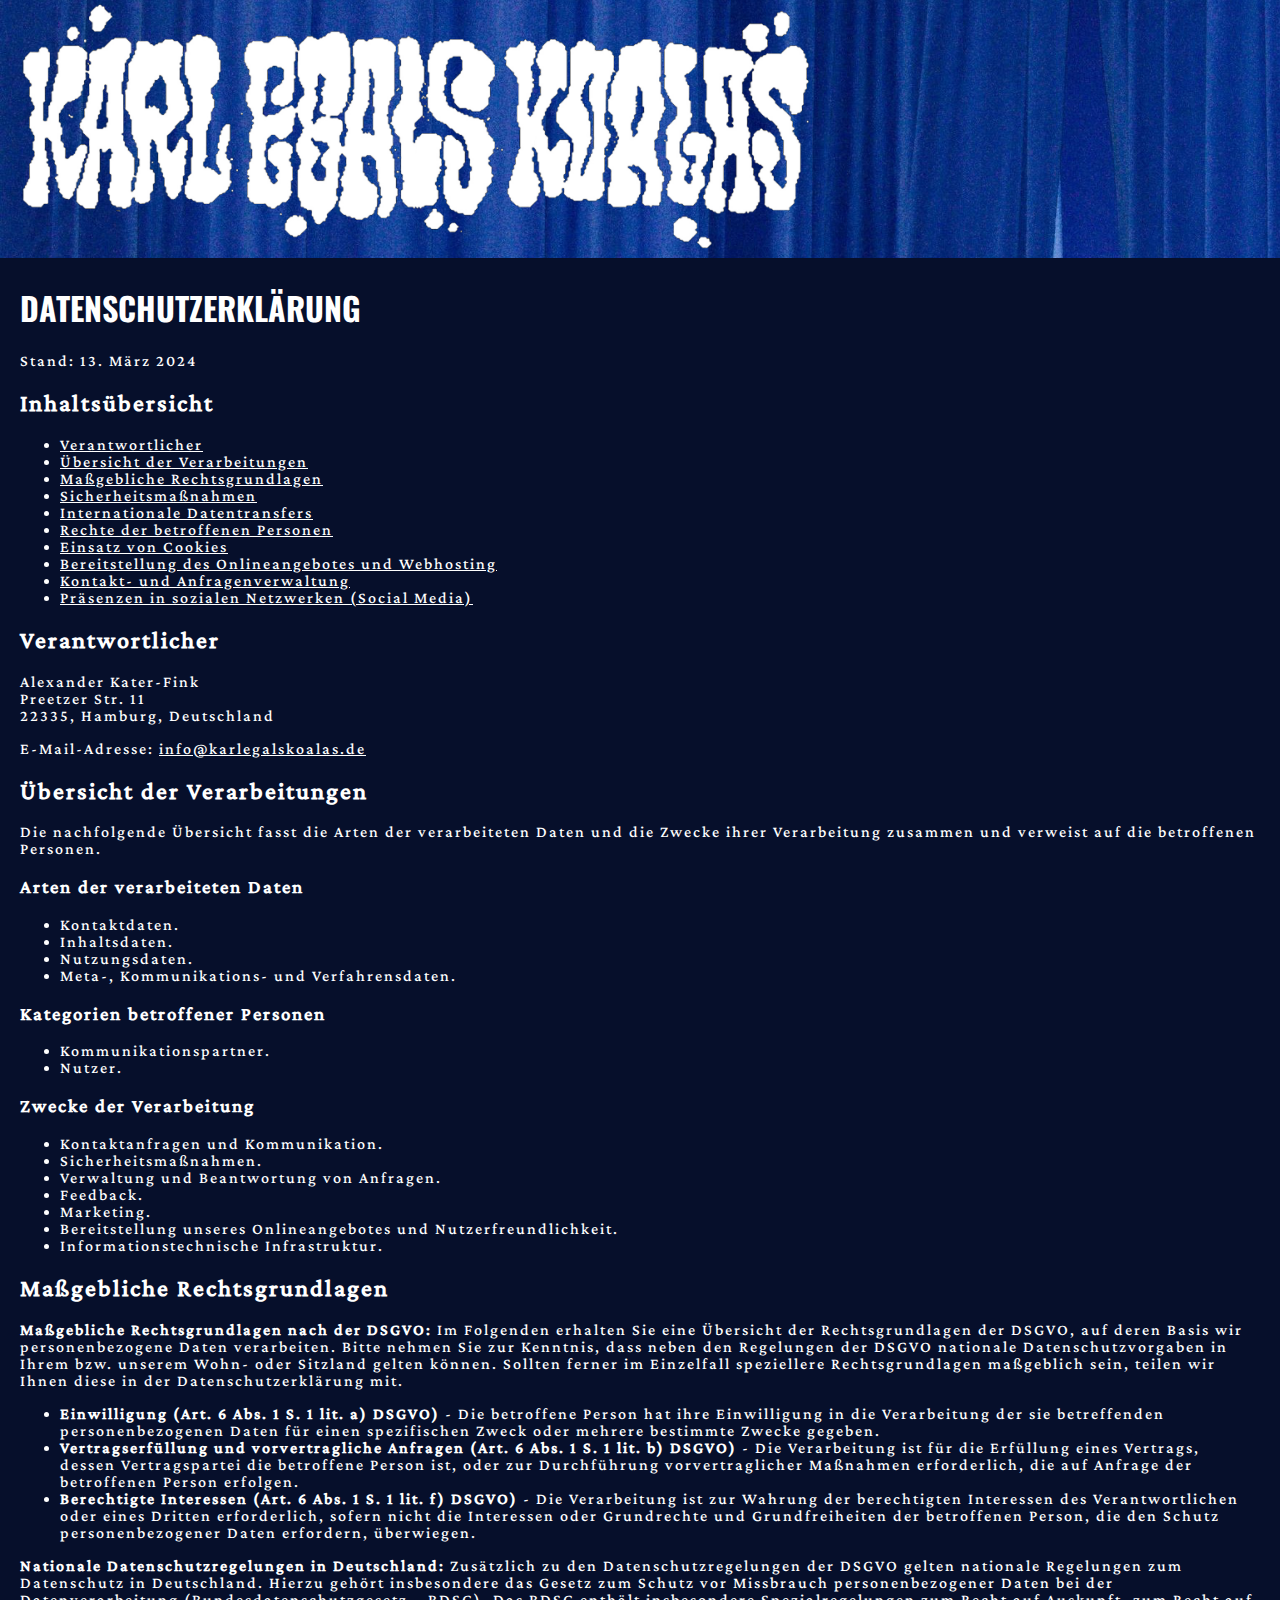
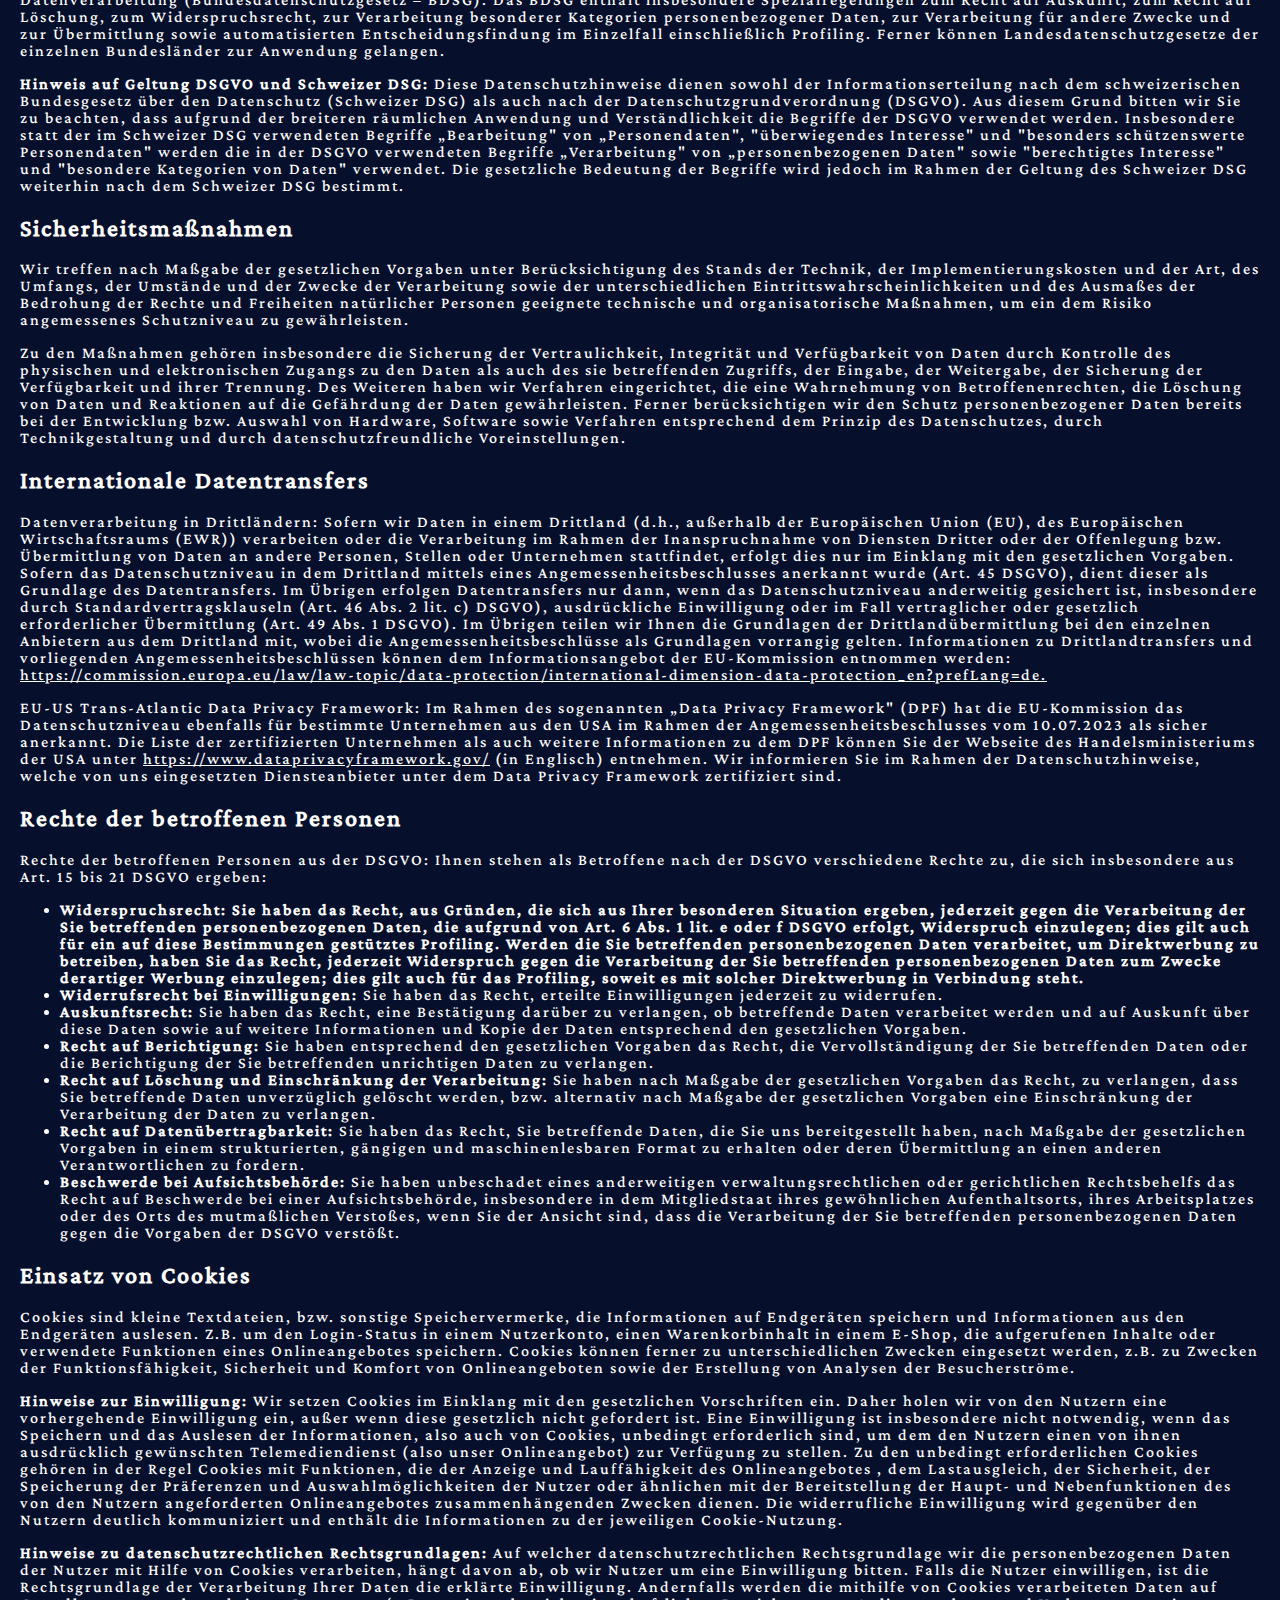
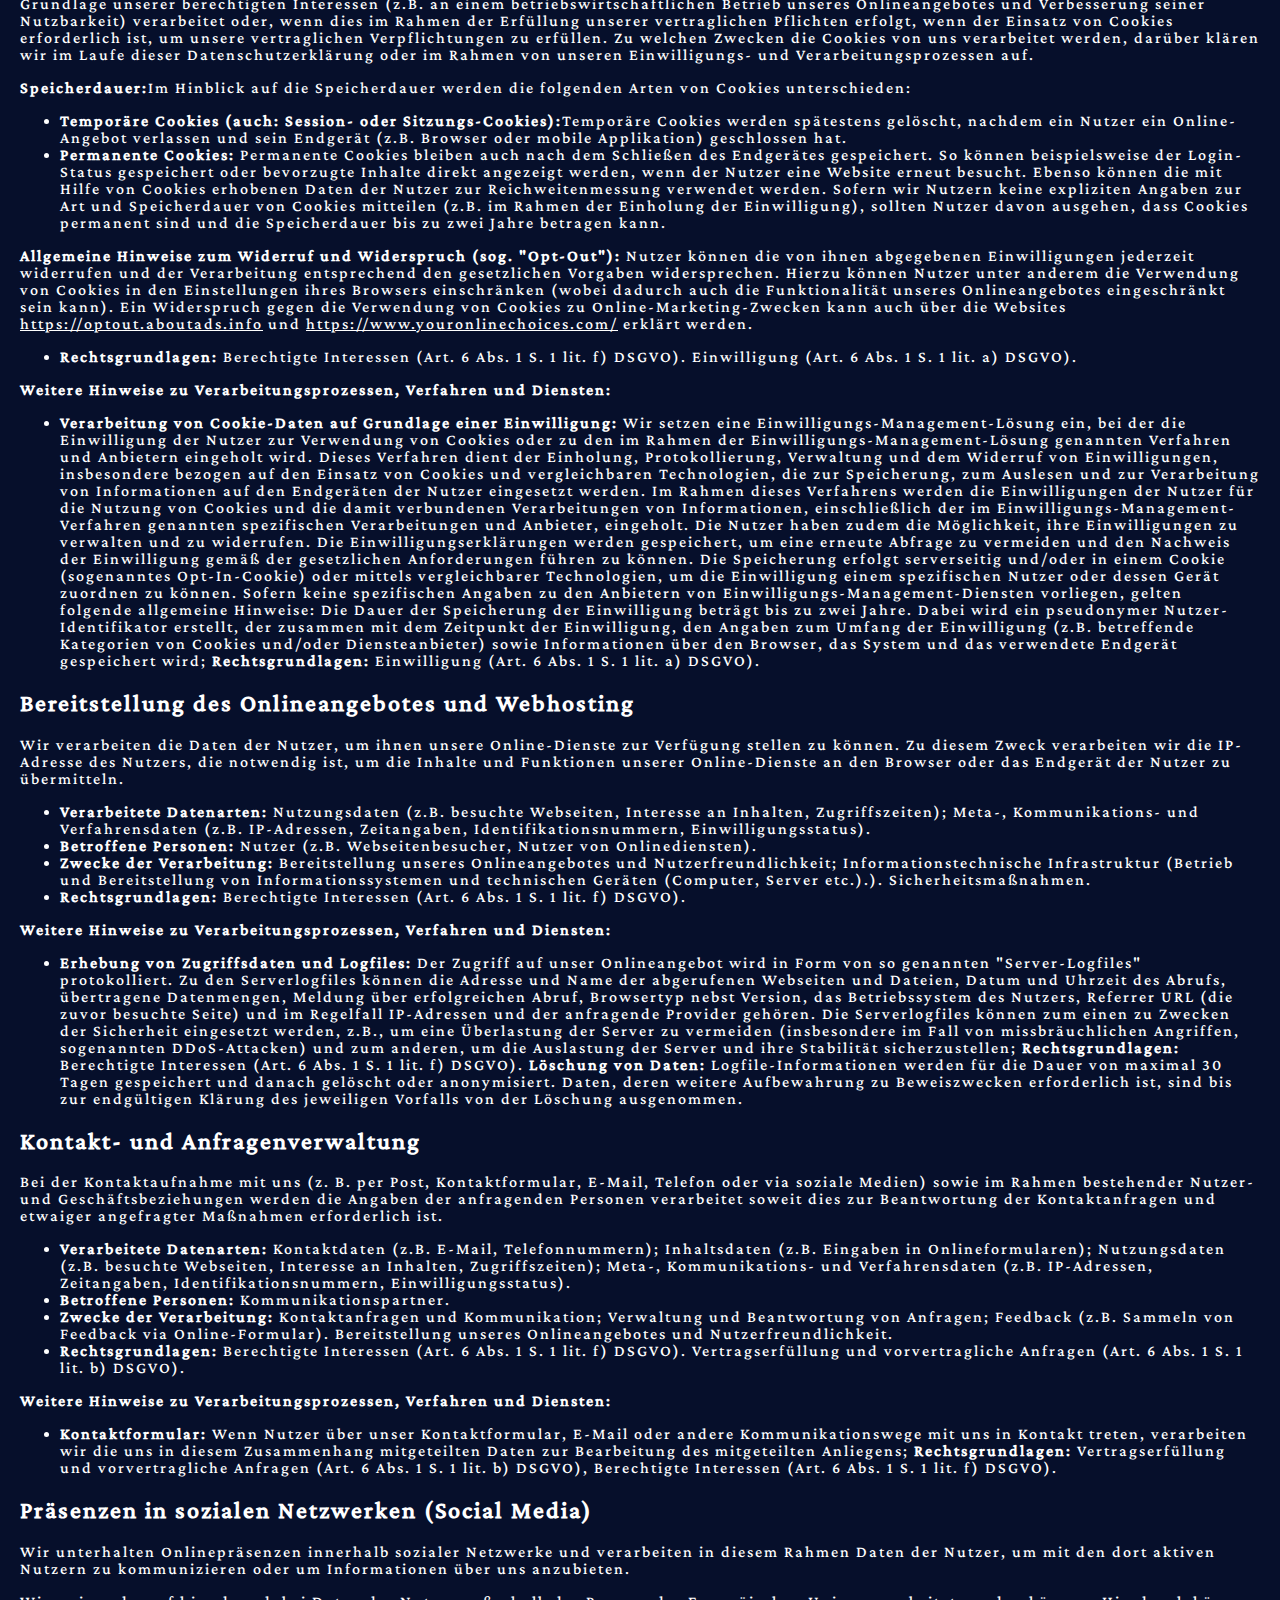
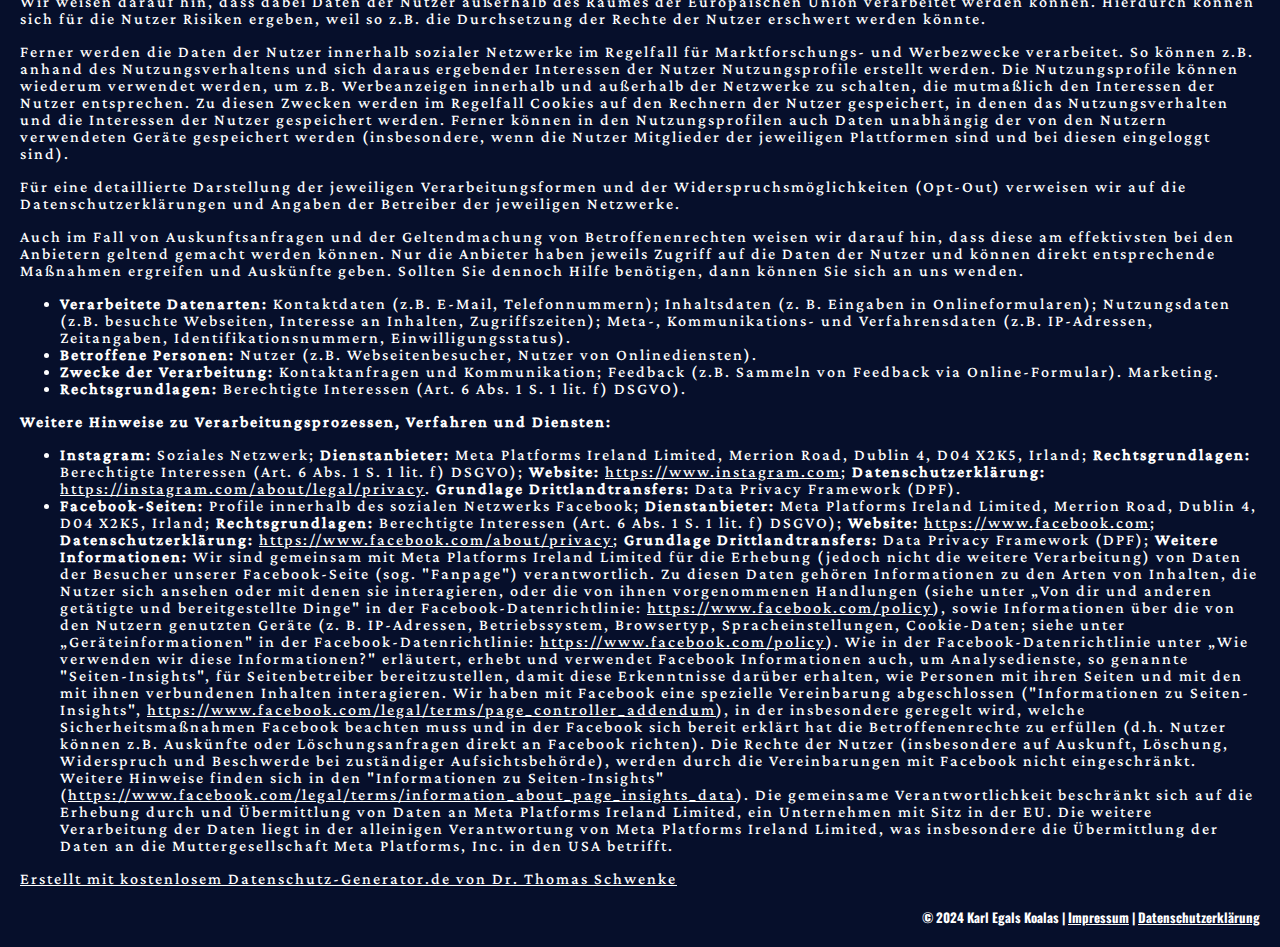
<file: html/privacypolicy.html>
<!DOCTYPE html>
<html lang="de">

<head>
  <meta charset="utf-8">
  <meta name="viewport" content="width=device-width, initial-scale=1.0">

  <link rel="apple-touch-icon" sizes="180x180" href="/favicons/apple-touch-icon.png">
  <link rel="icon" type="image/png" sizes="32x32" href="/favicons/favicon-32x32.png">
  <link rel="icon" type="image/png" sizes="16x16" href="/favicons/favicon-16x16.png">
  <link rel="manifest" href="/favicons/site.webmanifest">
  <meta name="msapplication-TileColor" content="#da532c">
  <meta name="theme-color" content="#ffffff">

  <link rel="stylesheet" href="/fonts/fonts.css">
  <link rel="stylesheet" href="/styles.css">

  <title>Karl Egals Koalas | Datenschutzerklärung</title>
</head>

<body id="imprint">
  <header>
    <img id="background" src="/images/background_small.jpeg" alt="Ein blauer Vorhang als Hintergrundbild" />
    <div id="header-container">
      <a href="/index.html"><img id="logo" src="/images/logo.png" alt="Karl Egals Koalas Schriftzug"></a>
    </div>
  </header>

  <article>
    <h1>Datenschutzerklärung</h1>
    <p>Stand: 13. März 2024</p>

    <h2>Inhaltsübersicht</h2>
    <ul class="index">
      <li><a class="index-link" href="#m3">Verantwortlicher</a></li>
      <li><a class="index-link" href="#mOverview">Übersicht der Verarbeitungen</a></li>
      <li><a class="index-link" href="#m2427">Maßgebliche Rechtsgrundlagen</a></li>
      <li><a class="index-link" href="#m27">Sicherheitsmaßnahmen</a></li>
      <li><a class="index-link" href="#m24">Internationale Datentransfers</a></li>
      <li><a class="index-link" href="#m10">Rechte der betroffenen Personen</a></li>
      <li><a class="index-link" href="#m134">Einsatz von Cookies</a></li>
      <li><a class="index-link" href="#m225">Bereitstellung des Onlineangebotes und Webhosting</a></li>
      <li><a class="index-link" href="#m182">Kontakt- und Anfragenverwaltung</a></li>
      <li><a class="index-link" href="#m136">Präsenzen in sozialen Netzwerken (Social Media)</a></li>
    </ul>
    <h2 id="m3">Verantwortlicher</h2>
    <p>Alexander Kater-Fink<br>Preetzer Str. 11<br>22335, Hamburg, Deutschland</p>
    E-Mail-Adresse: <a href="mailto:info@karlegalskoalas.de">info@karlegalskoalas.de</a>

    <h2 id="mOverview">Übersicht der Verarbeitungen</h2>
    <p>Die nachfolgende Übersicht fasst die Arten der verarbeiteten Daten und die Zwecke ihrer Verarbeitung zusammen und
      verweist auf die betroffenen Personen.</p>
    <h3>Arten der verarbeiteten Daten</h3>
    <ul>
      <li>Kontaktdaten.</li>
      <li>Inhaltsdaten.</li>
      <li>Nutzungsdaten.</li>
      <li>Meta-, Kommunikations- und Verfahrensdaten.</li>
    </ul>
    <h3>Kategorien betroffener Personen</h3>
    <ul>
      <li>Kommunikationspartner.</li>
      <li>Nutzer.</li>
    </ul>
    <h3>Zwecke der Verarbeitung</h3>
    <ul>
      <li>Kontaktanfragen und Kommunikation.</li>
      <li>Sicherheitsmaßnahmen.</li>
      <li>Verwaltung und Beantwortung von Anfragen.</li>
      <li>Feedback.</li>
      <li>Marketing.</li>
      <li>Bereitstellung unseres Onlineangebotes und Nutzerfreundlichkeit.</li>
      <li>Informationstechnische Infrastruktur.</li>
    </ul>
    <h2 id="m2427">Maßgebliche Rechtsgrundlagen</h2>
    <p><strong>Maßgebliche Rechtsgrundlagen nach der DSGVO: </strong>Im Folgenden erhalten Sie eine Übersicht der
      Rechtsgrundlagen der DSGVO, auf deren Basis wir personenbezogene Daten verarbeiten. Bitte nehmen Sie zur Kenntnis,
      dass neben den Regelungen der DSGVO nationale Datenschutzvorgaben in Ihrem bzw. unserem Wohn- oder Sitzland gelten
      können. Sollten ferner im Einzelfall speziellere Rechtsgrundlagen maßgeblich sein, teilen wir Ihnen diese in der
      Datenschutzerklärung mit.</p>
    <ul>
      <li><strong>Einwilligung (Art. 6 Abs. 1 S. 1 lit. a) DSGVO)</strong> - Die betroffene Person hat ihre Einwilligung
        in die Verarbeitung der sie betreffenden personenbezogenen Daten für einen spezifischen Zweck oder mehrere
        bestimmte Zwecke gegeben.</li>
      <li><strong>Vertragserfüllung und vorvertragliche Anfragen (Art. 6 Abs. 1 S. 1 lit. b) DSGVO)</strong> - Die
        Verarbeitung ist für die Erfüllung eines Vertrags, dessen Vertragspartei die betroffene Person ist, oder zur
        Durchführung vorvertraglicher Maßnahmen erforderlich, die auf Anfrage der betroffenen Person erfolgen.</li>
      <li><strong>Berechtigte Interessen (Art. 6 Abs. 1 S. 1 lit. f) DSGVO)</strong> - Die Verarbeitung ist zur Wahrung
        der berechtigten Interessen des Verantwortlichen oder eines Dritten erforderlich, sofern nicht die Interessen
        oder Grundrechte und Grundfreiheiten der betroffenen Person, die den Schutz personenbezogener Daten erfordern,
        überwiegen.</li>
    </ul>
    <p><strong>Nationale Datenschutzregelungen in Deutschland: </strong>Zusätzlich zu den Datenschutzregelungen der
      DSGVO gelten nationale Regelungen zum Datenschutz in Deutschland. Hierzu gehört insbesondere das Gesetz zum Schutz
      vor Missbrauch personenbezogener Daten bei der Datenverarbeitung (Bundesdatenschutzgesetz – BDSG). Das BDSG
      enthält insbesondere Spezialregelungen zum Recht auf Auskunft, zum Recht auf Löschung, zum Widerspruchsrecht, zur
      Verarbeitung besonderer Kategorien personenbezogener Daten, zur Verarbeitung für andere Zwecke und zur
      Übermittlung sowie automatisierten Entscheidungsfindung im Einzelfall einschließlich Profiling. Ferner können
      Landesdatenschutzgesetze der einzelnen Bundesländer zur Anwendung gelangen.</p>
    <p><strong>Hinweis auf Geltung DSGVO und Schweizer DSG: </strong>Diese Datenschutzhinweise dienen sowohl der
      Informationserteilung nach dem schweizerischen Bundesgesetz über den Datenschutz (Schweizer DSG) als auch nach der
      Datenschutzgrundverordnung (DSGVO). Aus diesem Grund bitten wir Sie zu beachten, dass aufgrund der breiteren
      räumlichen Anwendung und Verständlichkeit die Begriffe der DSGVO verwendet werden. Insbesondere statt der im
      Schweizer DSG verwendeten Begriffe „Bearbeitung" von „Personendaten", "überwiegendes Interesse" und "besonders
      schützenswerte Personendaten" werden die in der DSGVO verwendeten Begriffe „Verarbeitung" von „personenbezogenen
      Daten" sowie "berechtigtes Interesse" und "besondere Kategorien von Daten" verwendet. Die gesetzliche Bedeutung
      der Begriffe wird jedoch im Rahmen der Geltung des Schweizer DSG weiterhin nach dem Schweizer DSG bestimmt.</p>

    <h2 id="m27">Sicherheitsmaßnahmen</h2>
    <p>Wir treffen nach Maßgabe der gesetzlichen Vorgaben unter Berücksichtigung des Stands der Technik, der
      Implementierungskosten und der Art, des Umfangs, der Umstände und der Zwecke der Verarbeitung sowie der
      unterschiedlichen Eintrittswahrscheinlichkeiten und des Ausmaßes der Bedrohung der Rechte und Freiheiten
      natürlicher Personen geeignete technische und organisatorische Maßnahmen, um ein dem Risiko angemessenes
      Schutzniveau zu gewährleisten.</p>
    <p>Zu den Maßnahmen gehören insbesondere die Sicherung der Vertraulichkeit, Integrität und Verfügbarkeit von Daten
      durch Kontrolle des physischen und elektronischen Zugangs zu den Daten als auch des sie betreffenden Zugriffs, der
      Eingabe, der Weitergabe, der Sicherung der Verfügbarkeit und ihrer Trennung. Des Weiteren haben wir Verfahren
      eingerichtet, die eine Wahrnehmung von Betroffenenrechten, die Löschung von Daten und Reaktionen auf die
      Gefährdung der Daten gewährleisten. Ferner berücksichtigen wir den Schutz personenbezogener Daten bereits bei der
      Entwicklung bzw. Auswahl von Hardware, Software sowie Verfahren entsprechend dem Prinzip des Datenschutzes, durch
      Technikgestaltung und durch datenschutzfreundliche Voreinstellungen.</p>

    <h2 id="m24">Internationale Datentransfers</h2>
    <p>Datenverarbeitung in Drittländern: Sofern wir Daten in einem Drittland (d.h., außerhalb der Europäischen Union
      (EU), des Europäischen Wirtschaftsraums (EWR)) verarbeiten oder die Verarbeitung im Rahmen der Inanspruchnahme von
      Diensten Dritter oder der Offenlegung bzw. Übermittlung von Daten an andere Personen, Stellen oder Unternehmen
      stattfindet, erfolgt dies nur im Einklang mit den gesetzlichen Vorgaben. Sofern das Datenschutzniveau in dem
      Drittland mittels eines Angemessenheitsbeschlusses anerkannt wurde (Art. 45 DSGVO), dient dieser als Grundlage des
      Datentransfers. Im Übrigen erfolgen Datentransfers nur dann, wenn das Datenschutzniveau anderweitig gesichert ist,
      insbesondere durch Standardvertragsklauseln (Art. 46 Abs. 2 lit. c) DSGVO), ausdrückliche Einwilligung oder im
      Fall vertraglicher oder gesetzlich erforderlicher Übermittlung (Art. 49 Abs. 1 DSGVO). Im Übrigen teilen wir Ihnen
      die Grundlagen der Drittlandübermittlung bei den einzelnen Anbietern aus dem Drittland mit, wobei die
      Angemessenheitsbeschlüsse als Grundlagen vorrangig gelten. Informationen zu Drittlandtransfers und vorliegenden
      Angemessenheitsbeschlüssen können dem Informationsangebot der EU-Kommission entnommen werden: <a
        href="https://commission.europa.eu/law/law-topic/data-protection/international-dimension-data-protection_en?prefLang=de"
        target="_blank">https://commission.europa.eu/law/law-topic/data-protection/international-dimension-data-protection_en?prefLang=de.</a>
    </p>
    <p>EU-US Trans-Atlantic Data Privacy Framework: Im Rahmen des sogenannten „Data Privacy Framework" (DPF) hat die
      EU-Kommission das Datenschutzniveau ebenfalls für bestimmte Unternehmen aus den USA im Rahmen der
      Angemessenheitsbeschlusses vom 10.07.2023 als sicher anerkannt. Die Liste der zertifizierten Unternehmen als auch
      weitere Informationen zu dem DPF können Sie der Webseite des Handelsministeriums der USA unter <a
        href="https://www.dataprivacyframework.gov/" target="_blank">https://www.dataprivacyframework.gov/</a> (in
      Englisch) entnehmen. Wir informieren Sie im Rahmen der Datenschutzhinweise, welche von uns eingesetzten
      Diensteanbieter unter dem Data Privacy Framework zertifiziert sind.</p>

    <h2 id="m10">Rechte der betroffenen Personen</h2>
    <p>Rechte der betroffenen Personen aus der DSGVO: Ihnen stehen als Betroffene nach der DSGVO verschiedene Rechte zu,
      die sich insbesondere aus Art. 15 bis 21 DSGVO ergeben:</p>
    <ul>
      <li><strong>Widerspruchsrecht: Sie haben das Recht, aus Gründen, die sich aus Ihrer besonderen Situation ergeben,
          jederzeit gegen die Verarbeitung der Sie betreffenden personenbezogenen Daten, die aufgrund von Art. 6 Abs. 1
          lit. e oder f DSGVO erfolgt, Widerspruch einzulegen; dies gilt auch für ein auf diese Bestimmungen gestütztes
          Profiling. Werden die Sie betreffenden personenbezogenen Daten verarbeitet, um Direktwerbung zu betreiben,
          haben Sie das Recht, jederzeit Widerspruch gegen die Verarbeitung der Sie betreffenden personenbezogenen Daten
          zum Zwecke derartiger Werbung einzulegen; dies gilt auch für das Profiling, soweit es mit solcher
          Direktwerbung in Verbindung steht.</strong></li>
      <li><strong>Widerrufsrecht bei Einwilligungen:</strong> Sie haben das Recht, erteilte Einwilligungen jederzeit zu
        widerrufen.</li>
      <li><strong>Auskunftsrecht:</strong> Sie haben das Recht, eine Bestätigung darüber zu verlangen, ob betreffende
        Daten verarbeitet werden und auf Auskunft über diese Daten sowie auf weitere Informationen und Kopie der Daten
        entsprechend den gesetzlichen Vorgaben.</li>
      <li><strong>Recht auf Berichtigung:</strong> Sie haben entsprechend den gesetzlichen Vorgaben das Recht, die
        Vervollständigung der Sie betreffenden Daten oder die Berichtigung der Sie betreffenden unrichtigen Daten zu
        verlangen.</li>
      <li><strong>Recht auf Löschung und Einschränkung der Verarbeitung:</strong> Sie haben nach Maßgabe der
        gesetzlichen Vorgaben das Recht, zu verlangen, dass Sie betreffende Daten unverzüglich gelöscht werden, bzw.
        alternativ nach Maßgabe der gesetzlichen Vorgaben eine Einschränkung der Verarbeitung der Daten zu verlangen.
      </li>
      <li><strong>Recht auf Datenübertragbarkeit:</strong> Sie haben das Recht, Sie betreffende Daten, die Sie uns
        bereitgestellt haben, nach Maßgabe der gesetzlichen Vorgaben in einem strukturierten, gängigen und
        maschinenlesbaren Format zu erhalten oder deren Übermittlung an einen anderen Verantwortlichen zu fordern.</li>
      <li><strong>Beschwerde bei Aufsichtsbehörde:</strong> Sie haben unbeschadet eines anderweitigen
        verwaltungsrechtlichen oder gerichtlichen Rechtsbehelfs das Recht auf Beschwerde bei einer Aufsichtsbehörde,
        insbesondere in dem Mitgliedstaat ihres gewöhnlichen Aufenthaltsorts, ihres Arbeitsplatzes oder des Orts des
        mutmaßlichen Verstoßes, wenn Sie der Ansicht sind, dass die Verarbeitung der Sie betreffenden personenbezogenen
        Daten gegen die Vorgaben der DSGVO verstößt.</li>
    </ul>

    <h2 id="m134">Einsatz von Cookies</h2>
    <p>Cookies sind kleine Textdateien, bzw. sonstige Speichervermerke, die Informationen auf Endgeräten speichern und
      Informationen aus den Endgeräten auslesen. Z.B. um den Login-Status in einem Nutzerkonto, einen Warenkorbinhalt
      in einem E-Shop, die aufgerufenen Inhalte oder verwendete Funktionen eines Onlineangebotes speichern. Cookies
      können ferner zu unterschiedlichen Zwecken eingesetzt werden, z.B. zu Zwecken der Funktionsfähigkeit, Sicherheit
      und Komfort von Onlineangeboten sowie der Erstellung von Analysen der Besucherströme. </p>
    <p><strong>Hinweise zur Einwilligung: </strong>Wir setzen Cookies im Einklang mit den gesetzlichen Vorschriften ein.
      Daher holen wir von den Nutzern eine vorhergehende Einwilligung ein, außer wenn diese gesetzlich nicht gefordert
      ist. Eine Einwilligung ist insbesondere nicht notwendig, wenn das Speichern und das Auslesen der Informationen,
      also auch von Cookies, unbedingt erforderlich sind, um dem den Nutzern einen von ihnen ausdrücklich gewünschten
      Telemediendienst (also unser Onlineangebot) zur Verfügung zu stellen. Zu den unbedingt erforderlichen Cookies
      gehören in der Regel Cookies mit Funktionen, die der Anzeige und Lauffähigkeit des Onlineangebotes , dem
      Lastausgleich, der Sicherheit, der Speicherung der Präferenzen und Auswahlmöglichkeiten der Nutzer oder ähnlichen
      mit der Bereitstellung der Haupt- und Nebenfunktionen des von den Nutzern angeforderten Onlineangebotes
      zusammenhängenden Zwecken dienen. Die widerrufliche Einwilligung wird gegenüber den Nutzern deutlich kommuniziert
      und enthält die Informationen zu der jeweiligen Cookie-Nutzung.</p>
    <p><strong>Hinweise zu datenschutzrechtlichen Rechtsgrundlagen: </strong>Auf welcher datenschutzrechtlichen
      Rechtsgrundlage wir die personenbezogenen Daten der Nutzer mit Hilfe von Cookies verarbeiten, hängt davon ab, ob
      wir Nutzer um eine Einwilligung bitten. Falls die Nutzer einwilligen, ist die Rechtsgrundlage der Verarbeitung
      Ihrer Daten die erklärte Einwilligung. Andernfalls werden die mithilfe von Cookies verarbeiteten Daten auf
      Grundlage unserer berechtigten Interessen (z.B. an einem betriebswirtschaftlichen Betrieb unseres Onlineangebotes
      und Verbesserung seiner Nutzbarkeit) verarbeitet oder, wenn dies im Rahmen der Erfüllung unserer vertraglichen
      Pflichten erfolgt, wenn der Einsatz von Cookies erforderlich ist, um unsere vertraglichen Verpflichtungen zu
      erfüllen. Zu welchen Zwecken die Cookies von uns verarbeitet werden, darüber klären wir im Laufe dieser
      Datenschutzerklärung oder im Rahmen von unseren Einwilligungs- und Verarbeitungsprozessen auf.</p>
    <p><strong>Speicherdauer:</strong>Im Hinblick auf die Speicherdauer werden die folgenden Arten von Cookies
      unterschieden:</p>
    <ul>
      <li><strong>Temporäre Cookies (auch: Session- oder Sitzungs-Cookies):</strong>Temporäre Cookies werden spätestens
        gelöscht, nachdem ein Nutzer ein Online-Angebot verlassen und sein Endgerät (z.B. Browser oder mobile
        Applikation) geschlossen hat.</li>
      <li><strong>Permanente Cookies:</strong> Permanente Cookies bleiben auch nach dem Schließen des Endgerätes
        gespeichert. So können beispielsweise der Login-Status gespeichert oder bevorzugte Inhalte direkt angezeigt
        werden, wenn der Nutzer eine Website erneut besucht. Ebenso können die mit Hilfe von Cookies erhobenen Daten der
        Nutzer zur Reichweitenmessung verwendet werden. Sofern wir Nutzern keine expliziten Angaben zur Art und
        Speicherdauer von Cookies mitteilen (z.B. im Rahmen der Einholung der Einwilligung), sollten Nutzer davon
        ausgehen, dass Cookies permanent sind und die Speicherdauer bis zu zwei Jahre betragen kann.</li>
    </ul>
    <p><strong>Allgemeine Hinweise zum Widerruf und Widerspruch (sog. "Opt-Out"): </strong>Nutzer können die von ihnen
      abgegebenen Einwilligungen jederzeit widerrufen und der Verarbeitung entsprechend den gesetzlichen Vorgaben
      widersprechen. Hierzu können Nutzer unter anderem die Verwendung von Cookies in den Einstellungen ihres Browsers
      einschränken (wobei dadurch auch die Funktionalität unseres Onlineangebotes eingeschränkt sein kann). Ein
      Widerspruch gegen die Verwendung von Cookies zu Online-Marketing-Zwecken kann auch über die Websites <a
        href="https://optout.aboutads.info/" target="_new">https://optout.aboutads.info</a> und <a
        href="https://www.youronlinechoices.com/" target="_new">https://www.youronlinechoices.com/</a> erklärt werden.
    </p>
    <ul class="m-elements">
      <li class=""><strong>Rechtsgrundlagen:</strong> Berechtigte Interessen (Art. 6 Abs. 1 S. 1 lit. f) DSGVO).
        Einwilligung (Art. 6 Abs. 1 S. 1 lit. a) DSGVO).</li>
    </ul>
    <p><strong>Weitere Hinweise zu Verarbeitungsprozessen, Verfahren und Diensten:</strong></p>
    <ul class="m-elements">
      <li><strong>Verarbeitung von Cookie-Daten auf Grundlage einer Einwilligung: </strong>Wir setzen eine
        Einwilligungs-Management-Lösung ein, bei der die Einwilligung der Nutzer zur Verwendung von Cookies oder zu den
        im Rahmen der Einwilligungs-Management-Lösung genannten Verfahren und Anbietern eingeholt wird. Dieses Verfahren
        dient der Einholung, Protokollierung, Verwaltung und dem Widerruf von Einwilligungen, insbesondere bezogen auf
        den Einsatz von Cookies und vergleichbaren Technologien, die zur Speicherung, zum Auslesen und zur Verarbeitung
        von Informationen auf den Endgeräten der Nutzer eingesetzt werden. Im Rahmen dieses Verfahrens werden die
        Einwilligungen der Nutzer für die Nutzung von Cookies und die damit verbundenen Verarbeitungen von
        Informationen, einschließlich der im Einwilligungs-Management-Verfahren genannten spezifischen Verarbeitungen
        und Anbieter, eingeholt. Die Nutzer haben zudem die Möglichkeit, ihre Einwilligungen zu verwalten und zu
        widerrufen. Die Einwilligungserklärungen werden gespeichert, um eine erneute Abfrage zu vermeiden und den
        Nachweis der Einwilligung gemäß der gesetzlichen Anforderungen führen zu können. Die Speicherung erfolgt
        serverseitig und/oder in einem Cookie (sogenanntes Opt-In-Cookie) oder mittels vergleichbarer Technologien, um
        die Einwilligung einem spezifischen Nutzer oder dessen Gerät zuordnen zu können. Sofern keine spezifischen
        Angaben zu den Anbietern von Einwilligungs-Management-Diensten vorliegen, gelten folgende allgemeine Hinweise:
        Die Dauer der Speicherung der Einwilligung beträgt bis zu zwei Jahre. Dabei wird ein pseudonymer
        Nutzer-Identifikator erstellt, der zusammen mit dem Zeitpunkt der Einwilligung, den Angaben zum Umfang der
        Einwilligung (z.B. betreffende Kategorien von Cookies und/oder Diensteanbieter) sowie Informationen über den
        Browser, das System und das verwendete Endgerät gespeichert wird; <span
          class=""><strong>Rechtsgrundlagen:</strong> Einwilligung (Art. 6 Abs. 1 S. 1 lit. a) DSGVO).</span></li>
    </ul>
    <h2 id="m225">Bereitstellung des Onlineangebotes und Webhosting</h2>
    <p>Wir verarbeiten die Daten der Nutzer, um ihnen unsere Online-Dienste zur Verfügung stellen zu können. Zu diesem
      Zweck verarbeiten wir die IP-Adresse des Nutzers, die notwendig ist, um die Inhalte und Funktionen unserer
      Online-Dienste an den Browser oder das Endgerät der Nutzer zu übermitteln.</p>
    <ul class="m-elements">
      <li><strong>Verarbeitete Datenarten:</strong> Nutzungsdaten (z.B. besuchte Webseiten, Interesse an Inhalten,
        Zugriffszeiten); Meta-, Kommunikations- und Verfahrensdaten (z.B. IP-Adressen, Zeitangaben,
        Identifikationsnummern, Einwilligungsstatus).</li>
      <li><strong>Betroffene Personen:</strong> Nutzer (z.B. Webseitenbesucher, Nutzer von Onlinediensten).</li>
      <li><strong>Zwecke der Verarbeitung:</strong> Bereitstellung unseres Onlineangebotes und Nutzerfreundlichkeit;
        Informationstechnische Infrastruktur (Betrieb und Bereitstellung von Informationssystemen und technischen
        Geräten (Computer, Server etc.).). Sicherheitsmaßnahmen.</li>
      <li class=""><strong>Rechtsgrundlagen:</strong> Berechtigte Interessen (Art. 6 Abs. 1 S. 1 lit. f) DSGVO).</li>
    </ul>
    <p><strong>Weitere Hinweise zu Verarbeitungsprozessen, Verfahren und Diensten:</strong></p>
    <ul class="m-elements">
      <li><strong>Erhebung von Zugriffsdaten und Logfiles: </strong>Der Zugriff auf unser Onlineangebot wird in Form von
        so genannten "Server-Logfiles" protokolliert. Zu den Serverlogfiles können die Adresse und Name der abgerufenen
        Webseiten und Dateien, Datum und Uhrzeit des Abrufs, übertragene Datenmengen, Meldung über erfolgreichen Abruf,
        Browsertyp nebst Version, das Betriebssystem des Nutzers, Referrer URL (die zuvor besuchte Seite) und im
        Regelfall IP-Adressen und der anfragende Provider gehören. Die Serverlogfiles können zum einen zu Zwecken der
        Sicherheit eingesetzt werden, z.B., um eine Überlastung der Server zu vermeiden (insbesondere im Fall von
        missbräuchlichen Angriffen, sogenannten DDoS-Attacken) und zum anderen, um die Auslastung der Server und ihre
        Stabilität sicherzustellen; <span class=""><strong>Rechtsgrundlagen:</strong> Berechtigte Interessen (Art. 6
          Abs. 1 S. 1 lit. f) DSGVO). </span><strong>Löschung von Daten:</strong> Logfile-Informationen werden für die
        Dauer von maximal 30 Tagen gespeichert und danach gelöscht oder anonymisiert. Daten, deren weitere Aufbewahrung
        zu Beweiszwecken erforderlich ist, sind bis zur endgültigen Klärung des jeweiligen Vorfalls von der Löschung
        ausgenommen.</li>
    </ul>
    <h2 id="m182">Kontakt- und Anfragenverwaltung</h2>
    <p>Bei der Kontaktaufnahme mit uns (z. B. per Post, Kontaktformular, E-Mail, Telefon oder via soziale Medien) sowie
      im Rahmen bestehender Nutzer- und Geschäftsbeziehungen werden die Angaben der anfragenden Personen verarbeitet
      soweit dies zur Beantwortung der Kontaktanfragen und etwaiger angefragter Maßnahmen erforderlich ist.</p>
    <ul class="m-elements">
      <li><strong>Verarbeitete Datenarten:</strong> Kontaktdaten (z.B. E-Mail, Telefonnummern); Inhaltsdaten (z.B.
        Eingaben in Onlineformularen); Nutzungsdaten (z.B. besuchte Webseiten, Interesse an Inhalten, Zugriffszeiten);
        Meta-, Kommunikations- und Verfahrensdaten (z.B. IP-Adressen, Zeitangaben, Identifikationsnummern,
        Einwilligungsstatus).</li>
      <li><strong>Betroffene Personen:</strong> Kommunikationspartner.</li>
      <li><strong>Zwecke der Verarbeitung:</strong> Kontaktanfragen und Kommunikation; Verwaltung und Beantwortung von
        Anfragen; Feedback (z.B. Sammeln von Feedback via Online-Formular). Bereitstellung unseres Onlineangebotes und
        Nutzerfreundlichkeit.</li>
      <li class=""><strong>Rechtsgrundlagen:</strong> Berechtigte Interessen (Art. 6 Abs. 1 S. 1 lit. f) DSGVO).
        Vertragserfüllung und vorvertragliche Anfragen (Art. 6 Abs. 1 S. 1 lit. b) DSGVO).</li>
    </ul>
    <p><strong>Weitere Hinweise zu Verarbeitungsprozessen, Verfahren und Diensten:</strong></p>
    <ul class="m-elements">
      <li><strong>Kontaktformular: </strong>Wenn Nutzer über unser Kontaktformular, E-Mail oder andere
        Kommunikationswege mit uns in Kontakt treten, verarbeiten wir die uns in diesem Zusammenhang mitgeteilten Daten
        zur Bearbeitung des mitgeteilten Anliegens; <span class=""><strong>Rechtsgrundlagen:</strong> Vertragserfüllung
          und vorvertragliche Anfragen (Art. 6 Abs. 1 S. 1 lit. b) DSGVO), Berechtigte Interessen (Art. 6 Abs. 1 S. 1
          lit. f) DSGVO).</span></li>
    </ul>
    <h2 id="m136">Präsenzen in sozialen Netzwerken (Social Media)</h2>
    <p>Wir unterhalten Onlinepräsenzen innerhalb sozialer Netzwerke und verarbeiten in diesem Rahmen Daten der Nutzer,
      um mit den dort aktiven Nutzern zu kommunizieren oder um Informationen über uns anzubieten.</p>
    <p>Wir weisen darauf hin, dass dabei Daten der Nutzer außerhalb des Raumes der Europäischen Union verarbeitet werden
      können. Hierdurch können sich für die Nutzer Risiken ergeben, weil so z.B. die Durchsetzung der Rechte der Nutzer
      erschwert werden könnte.</p>
    <p>Ferner werden die Daten der Nutzer innerhalb sozialer Netzwerke im Regelfall für Marktforschungs- und Werbezwecke
      verarbeitet. So können z.B. anhand des Nutzungsverhaltens und sich daraus ergebender Interessen der Nutzer
      Nutzungsprofile erstellt werden. Die Nutzungsprofile können wiederum verwendet werden, um z.B. Werbeanzeigen
      innerhalb und außerhalb der Netzwerke zu schalten, die mutmaßlich den Interessen der Nutzer entsprechen. Zu diesen
      Zwecken werden im Regelfall Cookies auf den Rechnern der Nutzer gespeichert, in denen das Nutzungsverhalten und
      die Interessen der Nutzer gespeichert werden. Ferner können in den Nutzungsprofilen auch Daten unabhängig der von
      den Nutzern verwendeten Geräte gespeichert werden (insbesondere, wenn die Nutzer Mitglieder der jeweiligen
      Plattformen sind und bei diesen eingeloggt sind).</p>
    <p>Für eine detaillierte Darstellung der jeweiligen Verarbeitungsformen und der Widerspruchsmöglichkeiten (Opt-Out)
      verweisen wir auf die Datenschutzerklärungen und Angaben der Betreiber der jeweiligen Netzwerke.</p>
    <p>Auch im Fall von Auskunftsanfragen und der Geltendmachung von Betroffenenrechten weisen wir darauf hin, dass
      diese am effektivsten bei den Anbietern geltend gemacht werden können. Nur die Anbieter haben jeweils Zugriff auf
      die Daten der Nutzer und können direkt entsprechende Maßnahmen ergreifen und Auskünfte geben. Sollten Sie dennoch
      Hilfe benötigen, dann können Sie sich an uns wenden.</p>
    <ul class="m-elements">
      <li><strong>Verarbeitete Datenarten:</strong> Kontaktdaten (z.B. E-Mail, Telefonnummern); Inhaltsdaten (z. B.
        Eingaben in Onlineformularen); Nutzungsdaten (z.B. besuchte Webseiten, Interesse an Inhalten, Zugriffszeiten);
        Meta-, Kommunikations- und Verfahrensdaten (z.B. IP-Adressen, Zeitangaben, Identifikationsnummern,
        Einwilligungsstatus).</li>
      <li><strong>Betroffene Personen:</strong> Nutzer (z.B. Webseitenbesucher, Nutzer von Onlinediensten).</li>
      <li><strong>Zwecke der Verarbeitung:</strong> Kontaktanfragen und Kommunikation; Feedback (z.B. Sammeln von
        Feedback via Online-Formular). Marketing.</li>
      <li class=""><strong>Rechtsgrundlagen:</strong> Berechtigte Interessen (Art. 6 Abs. 1 S. 1 lit. f) DSGVO).</li>
    </ul>
    <p><strong>Weitere Hinweise zu Verarbeitungsprozessen, Verfahren und Diensten:</strong></p>
    <ul class="m-elements">
      <li><strong>Instagram: </strong>Soziales Netzwerk; <strong>Dienstanbieter:</strong> Meta Platforms Ireland
        Limited, Merrion Road, Dublin 4, D04 X2K5, Irland; <span class=""><strong>Rechtsgrundlagen:</strong> Berechtigte
          Interessen (Art. 6 Abs. 1 S. 1 lit. f) DSGVO); </span><strong>Website:</strong> <a
          href="https://www.instagram.com" target="_blank">https://www.instagram.com</a>;
        <strong>Datenschutzerklärung:</strong> <a href="https://instagram.com/about/legal/privacy"
          target="_blank">https://instagram.com/about/legal/privacy</a>. <strong>Grundlage Drittlandtransfers:</strong>
        Data Privacy Framework (DPF).</li>
      <li><strong>Facebook-Seiten: </strong>Profile innerhalb des sozialen Netzwerks Facebook;
        <strong>Dienstanbieter:</strong> Meta Platforms Ireland Limited, Merrion Road, Dublin 4, D04 X2K5, Irland; <span
          class=""><strong>Rechtsgrundlagen:</strong> Berechtigte Interessen (Art. 6 Abs. 1 S. 1 lit. f) DSGVO);
        </span><strong>Website:</strong> <a href="https://www.facebook.com"
          target="_blank">https://www.facebook.com</a>; <strong>Datenschutzerklärung:</strong> <a
          href="https://www.facebook.com/about/privacy" target="_blank">https://www.facebook.com/about/privacy</a>;
        <strong>Grundlage Drittlandtransfers:</strong> Data Privacy Framework (DPF); <strong>Weitere
          Informationen:</strong> Wir sind gemeinsam mit Meta Platforms Ireland Limited für die Erhebung (jedoch nicht
        die weitere Verarbeitung) von Daten der Besucher unserer Facebook-Seite (sog. "Fanpage") verantwortlich. Zu
        diesen Daten gehören Informationen zu den Arten von Inhalten, die Nutzer sich ansehen oder mit denen sie
        interagieren, oder die von ihnen vorgenommenen Handlungen (siehe unter „Von dir und anderen getätigte und
        bereitgestellte Dinge" in der Facebook-Datenrichtlinie: <a href="https://www.facebook.com/policy"
          target="_blank">https://www.facebook.com/policy</a>), sowie Informationen über die von den Nutzern genutzten
        Geräte (z. B. IP-Adressen, Betriebssystem, Browsertyp, Spracheinstellungen, Cookie-Daten; siehe unter
        „Geräteinformationen" in der Facebook-Datenrichtlinie: <a href="https://www.facebook.com/policy"
          target="_blank">https://www.facebook.com/policy</a>). Wie in der Facebook-Datenrichtlinie unter „Wie verwenden
        wir diese Informationen?" erläutert, erhebt und verwendet Facebook Informationen auch, um Analysedienste, so
        genannte "Seiten-Insights", für Seitenbetreiber bereitzustellen, damit diese Erkenntnisse darüber erhalten, wie
        Personen mit ihren Seiten und mit den mit ihnen verbundenen Inhalten interagieren. Wir haben mit Facebook eine
        spezielle Vereinbarung abgeschlossen ("Informationen zu Seiten-Insights", <a
          href="https://www.facebook.com/legal/terms/page_controller_addendum"
          target="_blank">https://www.facebook.com/legal/terms/page_controller_addendum</a>), in der insbesondere
        geregelt wird, welche Sicherheitsmaßnahmen Facebook beachten muss und in der Facebook sich bereit erklärt hat
        die Betroffenenrechte zu erfüllen (d.h. Nutzer können z.B. Auskünfte oder Löschungsanfragen direkt an
        Facebook richten). Die Rechte der Nutzer (insbesondere auf Auskunft, Löschung, Widerspruch und Beschwerde bei
        zuständiger Aufsichtsbehörde), werden durch die Vereinbarungen mit Facebook nicht eingeschränkt. Weitere
        Hinweise finden sich in den "Informationen zu Seiten-Insights" (<a
          href="https://www.facebook.com/legal/terms/information_about_page_insights_data"
          target="_blank">https://www.facebook.com/legal/terms/information_about_page_insights_data</a>). Die gemeinsame
        Verantwortlichkeit beschränkt sich auf die Erhebung durch und Übermittlung von Daten an Meta Platforms Ireland
        Limited, ein Unternehmen mit Sitz in der EU. Die weitere Verarbeitung der Daten liegt in der alleinigen
        Verantwortung von Meta Platforms Ireland Limited, was insbesondere die Übermittlung der Daten an die
        Muttergesellschaft Meta Platforms, Inc. in den USA betrifft.</li>
    </ul>
    <p class="seal"><a href="https://datenschutz-generator.de/"
        title="Rechtstext von Dr. Schwenke - für weitere Informationen bitte anklicken." target="_blank"
        rel="noopener noreferrer nofollow">Erstellt mit kostenlosem Datenschutz-Generator.de von Dr. Thomas Schwenke</a>
    </p>
  </article>

  <footer>
    © 2024 Karl Egals Koalas | <a href="/html/imprint.html">Impressum</a> | <a
      href="/html/privacypolicy.html">Datenschutzerklärung</a>
  </footer>
</body>

</html>
</file>
<file: fonts/fonts.css>
@font-face { 
    font-family: CrimsonPro-Medium;
    font-display: auto;
    font-style: normal;
    font-weight: 300;
    src:    local('CrimsonPro-Medium'),
            local('CrimsonPro-Medium'),
            url('./CrimsonPro-Medium.ttf') format('truetype');
}
@font-face { 
    font-family: Oswald-Bold;
    font-display: auto;
    font-style: normal;
    font-weight: 300;
    src:    local('Oswald-Bold'),
            local('Oswald-Bold'),
            url('./Oswald-Bold.ttf') format('truetype');
}
</file>
<file: styles.css>
/* COMMON */

body {
    margin: 0;
    background-color: #060f2b;
    color: white;
}

a {
    color: white;
}

a:visited {
    color: white;
}

/* HEADER */

header {
    position: relative;
}

header #background {
    width: 100%;
    height: auto;
}

header #header-container {
    width: 65%;
    position: absolute;
    left: 0px;
    top: 0px;
}

header #header-container #logo {
    width: 100%;
    height: auto;
}

header #header-container #links {
    margin: 10px;
    width: 85%;
    display: flex;
    flex-direction: row;
    align-items: center;
    flex-wrap: wrap;
}

header #header-container #links .link {
    margin: 20px;
}

header .link img {
    width: 30px;
}

@media (max-width: 500px) {
    header #header-container #links {
        width: 70%;
    }

    header #header-container #links .link {
        margin: 10px;
    }
}

@media (max-width: 360px) {
    header #header-container #links {
        width: 100%;
    }

    header #header-container #links .link {
        margin: 5px;
    }
}

/* INDEX */

#index article {
    margin-top: 100px;
    margin-bottom: 100px;
    margin-left: 200px;
    margin-right: 200px;
}

#index article #genres {
    font-size: x-large;
    text-transform: lowercase;
    font-family: 'Oswald-Bold', 'Segoe UI', Tahoma, Geneva, Verdana, sans-serif;
    font-weight: normal;
}

#index article #locations {
    font-size: small;
    text-transform: uppercase;
    font-family: 'Oswald-Bold', 'Segoe UI', Tahoma, Geneva, Verdana, sans-serif;
    font-weight: normal;
}

#index article #description {
    line-height: 2;
    text-align: justify;
    letter-spacing: 2px;
    font-size: large;
    font-family: 'CrimsonPro-Medium', 'Times New Roman', Times, serif;
}

#index article #contact {
    font-size: medium;
    font-family: 'Oswald-Bold', 'Segoe UI', Tahoma, Geneva, Verdana, sans-serif;
    font-weight: normal;
}

@media (max-width: 900px) {
    #index article {
        margin-top: 50px;
        margin-bottom: 50px;
        margin-left: 50px;
        margin-right: 50px;
    }
}

@media (max-width: 500px) {
    #index article {
        margin-top: 20px;
        margin-bottom: 20px;
        margin-left: 20px;
        margin-right: 20px;
    }

    #index article #description {
        line-height: 1.5;
        text-align: left;
    }
}

/* IMPRINT / PRIVACY POLICY */

#imprint article, #privacypolicy article {
    margin: 20px;
    letter-spacing: 2px;
    font-family: 'CrimsonPro-Medium', 'Times New Roman', Times, serif;
}

#imprint h1, #privacypolicy h1 {
    letter-spacing: 0;
    text-transform: uppercase;
    font-family: 'Oswald-Bold', 'Segoe UI', Tahoma, Geneva, Verdana, sans-serif;
    font-weight: normal;
}

/* EPK */

#epk article {
    margin: 20px;
}

#epk article h1 {
    text-transform: uppercase;
    font-family: 'Oswald-Bold', 'Segoe UI', Tahoma, Geneva, Verdana, sans-serif;
    font-weight: normal;
}

#epk article h2 {
    text-transform: uppercase;
    font-size: x-large;
    font-family: 'Oswald-Bold', 'Segoe UI', Tahoma, Geneva, Verdana, sans-serif;
    font-weight: normal;
}

#epk article #release, #epk article #bio, #epk article #photos, #epk article #videos, #epk article #contact, #epk article #live p {
    font-size: medium;
    font-family: 'Oswald-Bold', 'Segoe UI', Tahoma, Geneva, Verdana, sans-serif;
    font-weight: normal;
}

#epk article #release p, #epk article #bio p {
    line-height: 2;
    text-align: justify;
    letter-spacing: 2px;
    font-size: large;
    font-family: 'CrimsonPro-Medium', 'Times New Roman', Times, serif;
}

#epk article #release, #epk article #bio {
    display: flex;  
    flex-direction: row;
    gap: 20px;
}

#epk article #release img, #epk article #bio img {
    width: 250px;
}

#epk #release-songs, #epk #shows {
    display: flex;
    flex-direction: row;
    flex-wrap: wrap;
    gap: 50px;
}

#epk #release-songs div {
    width: 350px;
}

#epk #media {
    display: flex;
    flex-direction: row;
    align-items: center;
    flex-wrap: wrap;
    gap: 20px;
}

#epk #media img {
    width: 50px;
}

#epk #photos #videos {
    display: flex;
    flex-direction: row;
    flex-wrap: wrap;
    gap: 20px;
}

@media (max-width: 800px) {
    #epk article #release p, #epk article #bio p {
        text-align: left;
    }

    #epk article #release, #epk article #bio {
        flex-direction: column;
    }
}

/* FOOTER */

footer {
    margin-bottom: 20px;
    margin-left: 20px;
    margin-right: 20px;
    float: right;
    color: white;
    font-size: small;
    font-family: 'Oswald-Bold', 'Segoe UI', Tahoma, Geneva, Verdana, sans-serif;
}
</file>
